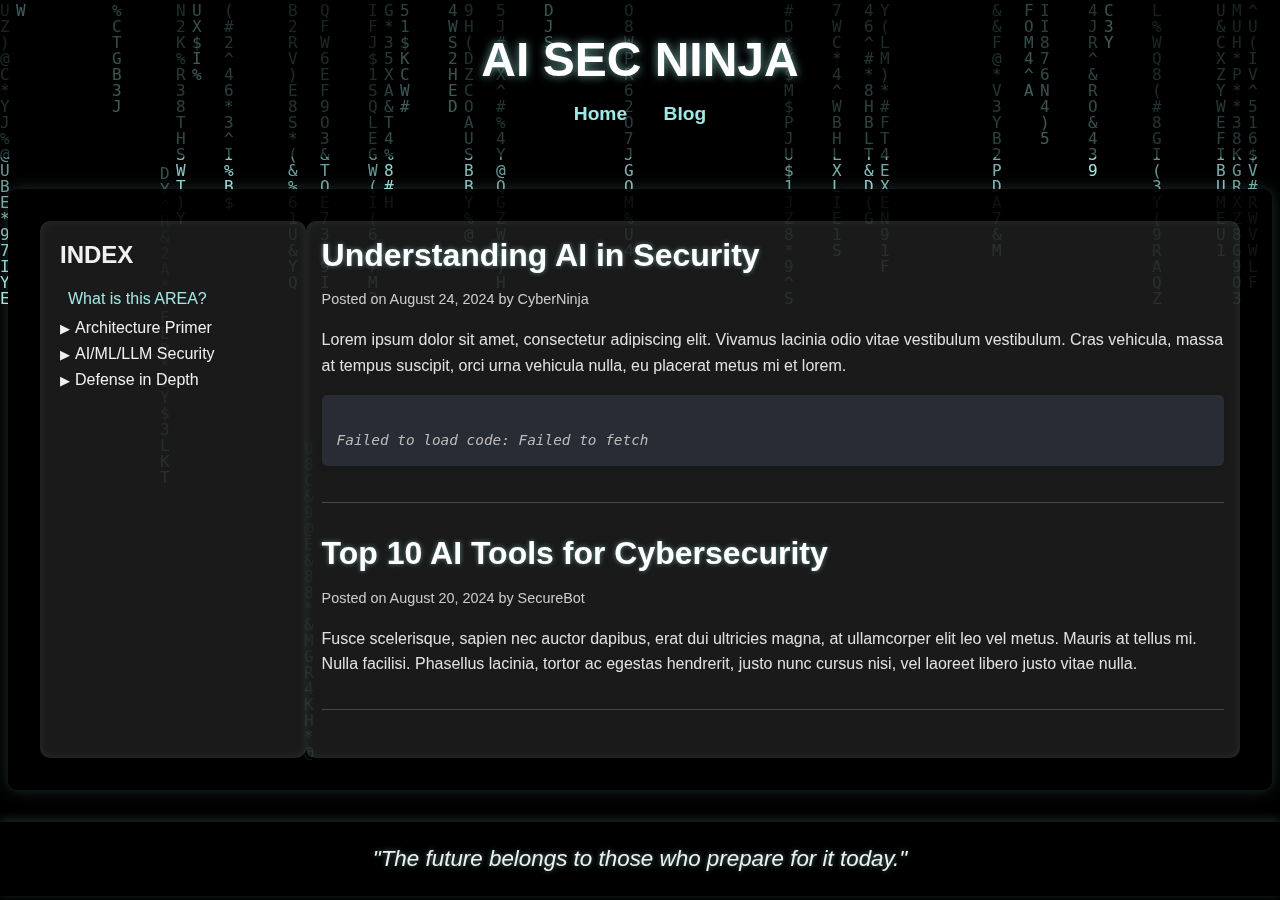
<file: index.html>
<!DOCTYPE html>
<html lang="en">

<head>
    <meta charset="UTF-8">
    <meta name="viewport" content="width=device-width, initial-scale=1.0">
    <link href="assets/prism.css" rel="stylesheet" />
    <link href="assets/main.css" rel="stylesheet" />
    <title>AI SEC NINJA</title>
    <script src="assets/prism.js"></script>
    <script src="assets/code.js"></script>
</head>

<body>
    <div class="matrix-rain">
        <canvas id="matrixCanvas"></canvas>
    </div>

    <header>
        <h1>AI SEC NINJA</h1>
        <nav>
            <a href="index.html">Home</a>
            <a href="blog.html">Blog</a>
        </nav>
    </header>

    <div class="container">

        <div class="left-column">
            <h2>INDEX</h2>
            <br>
            <div id="menu-placeholder">Loading menu...</div> <!-- Placeholder where the menu will be loaded -->
        </div>
        <script>
            // Function to load HTML content from an external file
            function loadLeftColumn() {
                const xhttp = new XMLHttpRequest();
                xhttp.onreadystatechange = function () {
                    if (this.readyState == 4 && this.status == 200) {
                        document.getElementById("menu-placeholder").innerHTML = this.responseText;
                        addDropdownFunctionality();
                    }
                };
                xhttp.open("GET", "left-column.html", true);
                xhttp.send();
            }
        
            // Function to add dropdown functionality
            function addDropdownFunctionality() {
                const expandables = document.querySelectorAll('.expandable');
        
                expandables.forEach(item => {
                    item.addEventListener('click', function () {
                        this.classList.toggle('expanded');
                        const nestedList = this.nextElementSibling;
                        if (nestedList && nestedList.classList.contains('nested')) {
                            nestedList.classList.toggle('expanded');
                        }
                    });
                });
            }
        
            // Load the menu when the page loads
            document.addEventListener("DOMContentLoaded", loadLeftColumn);

        </script>
        
        <div class="right-column">
            <div class="post">
                <h2>Understanding AI in Security</h2>
                <p class="meta">Posted on August 24, 2024 by CyberNinja</p>
                <p>Lorem ipsum dolor sit amet, consectetur adipiscing elit. Vivamus lacinia odio vitae vestibulum vestibulum. Cras vehicula, massa at tempus suscipit, orci urna vehicula nulla, eu placerat metus mi et lorem.</p>

                <div class="code-container" data-source="https://raw.githubusercontent.com/nuryslyrt/bedrock-access-gateway/main/scripts/push-to-ecr.sh" data-lang="bash">
                    <pre class="loading">Loading code...</pre>
                </div>
            </div>

            <div class="post">
                <h2>Top 10 AI Tools for Cybersecurity</h2>
                <p class="meta">Posted on August 20, 2024 by SecureBot</p>
                <p>Fusce scelerisque, sapien nec auctor dapibus, erat dui ultricies magna, at ullamcorper elit leo vel metus. Mauris at tellus mi. Nulla facilisi. Phasellus lacinia, tortor ac egestas hendrerit, justo nunc cursus nisi, vel laoreet libero justo vitae nulla.</p>
            </div>
        </div>
    </div>

    <footer>
        <p class="quote"></p>
    </footer>
    <script src="assets/effects.js"></script>
</body>

</html>
</file>
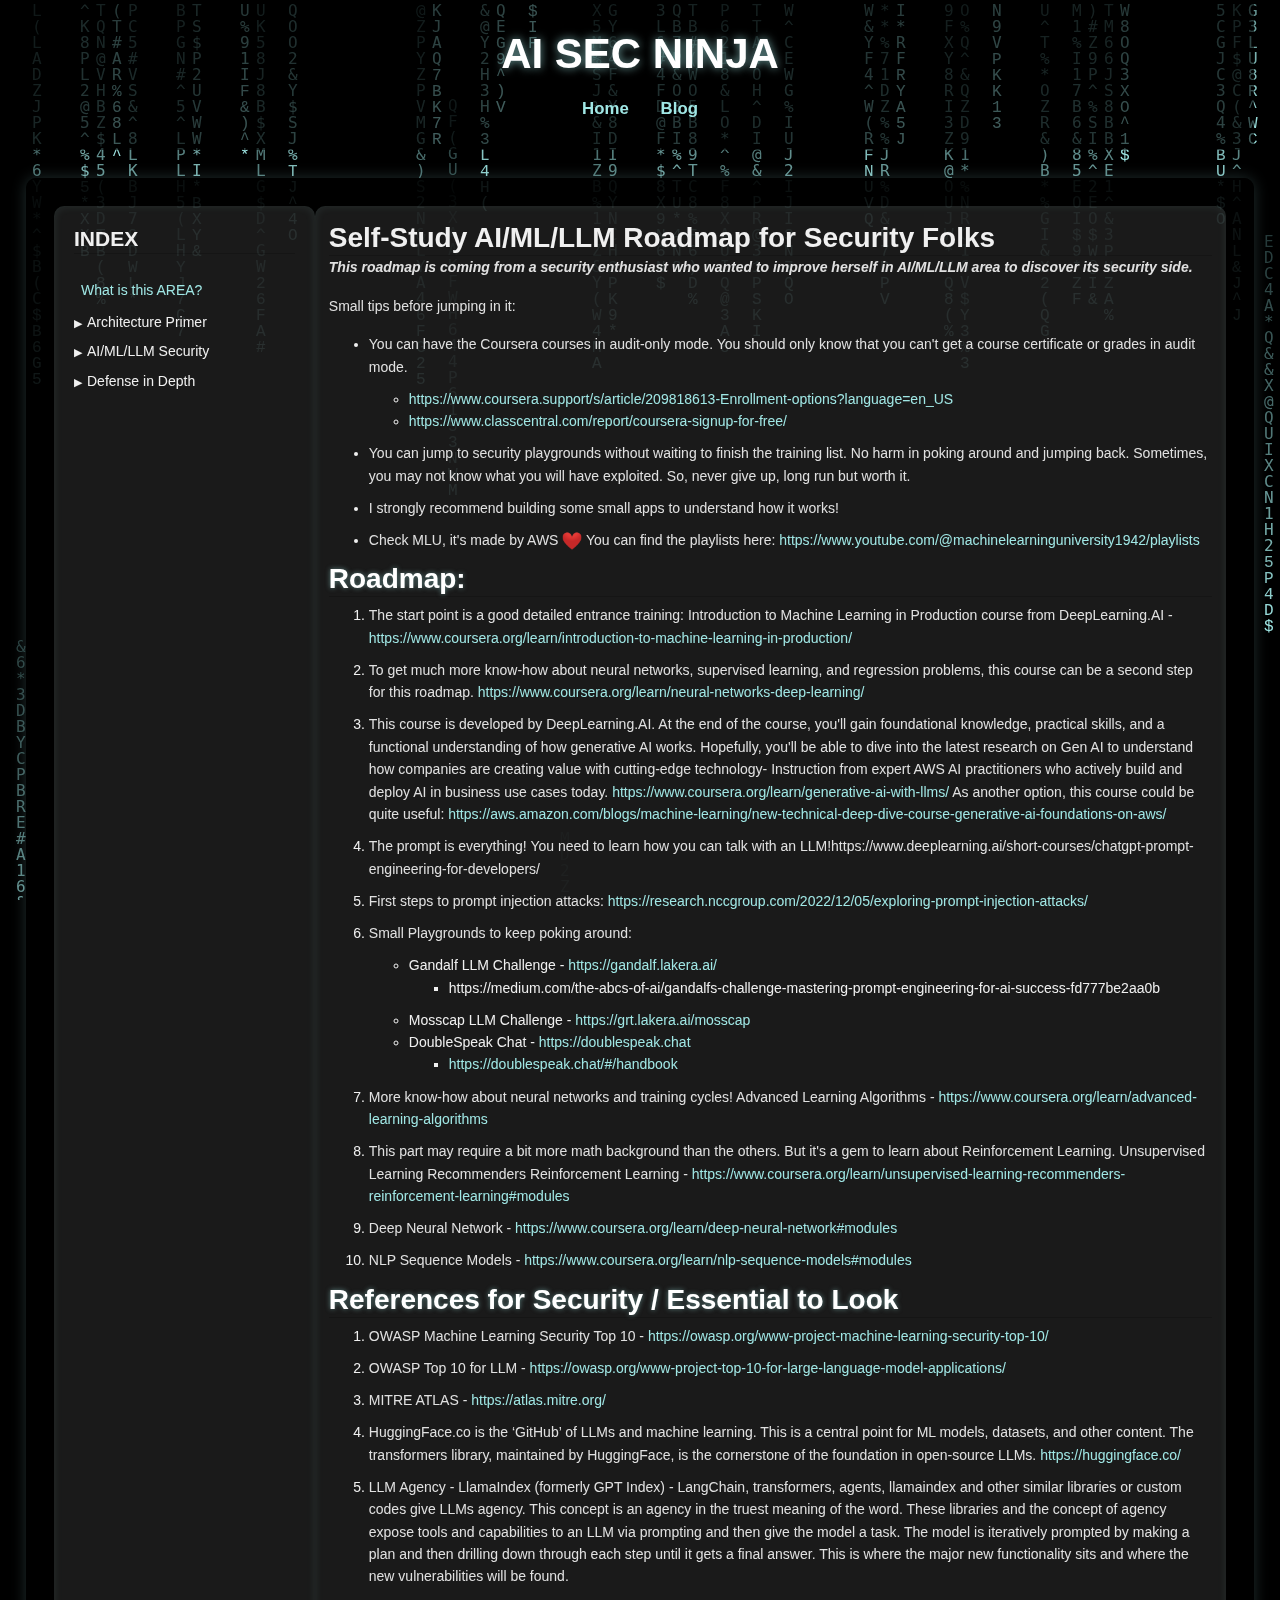
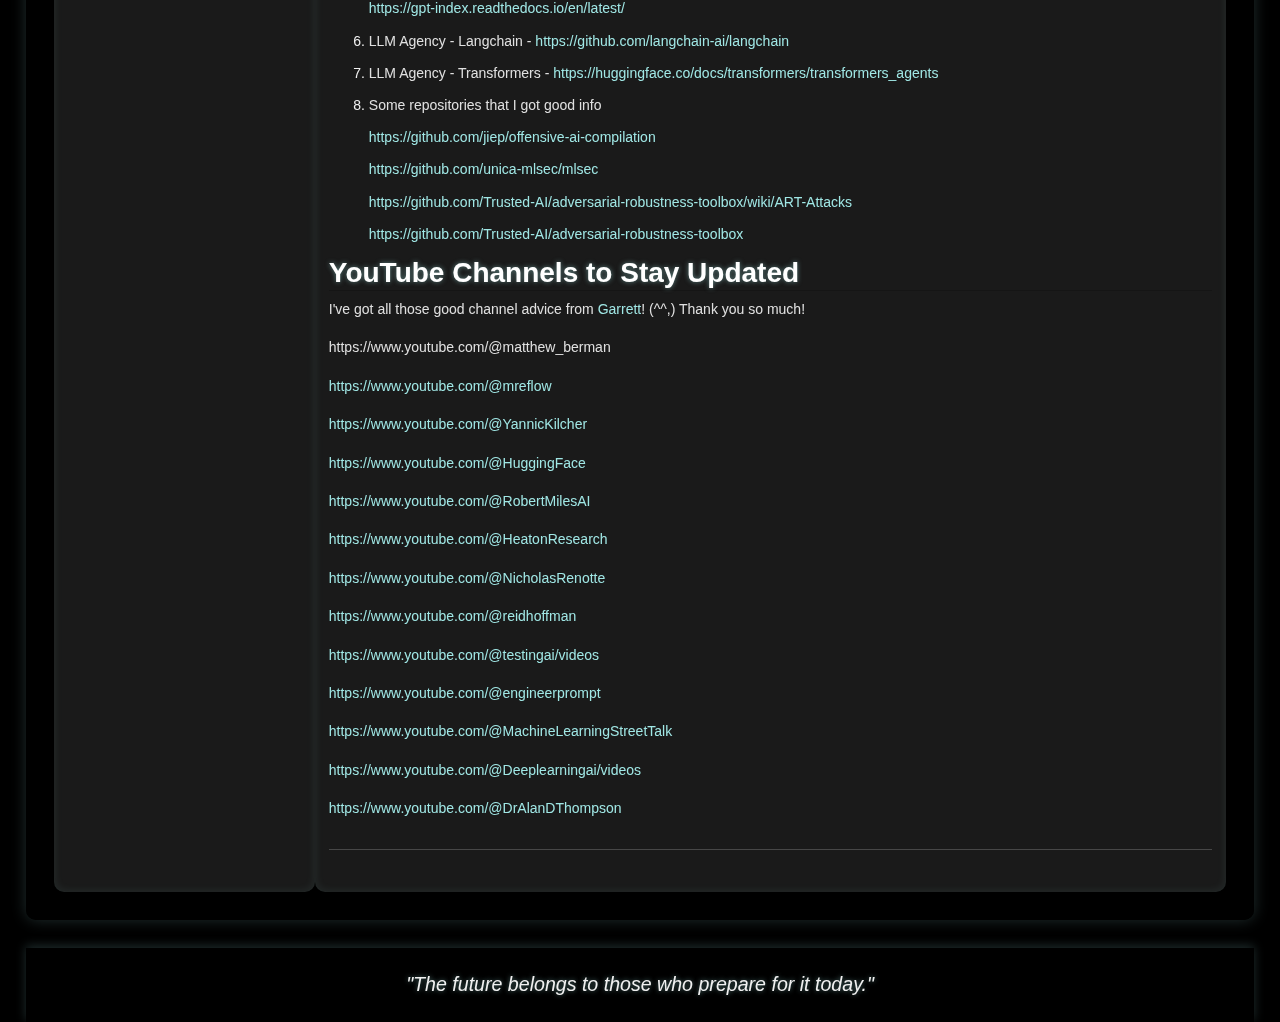
<file: 2024/selfstudyroadmap.html>
<!DOCTYPE html>
<html>
    <head>
        <meta http-equiv="Content-type" content="text/html;charset=UTF-8">
        <title>selfstudyroadmap</title>
        <style>:root
{
    --markdown-font-family: -apple-system, BlinkMacSystemFont, "Segoe WPC", "Segoe UI", system-ui, "Ubuntu", "Droid Sans", sans-serif;
    --markdown-font-size: 14px;
    --markdown-line-height: 1.6;
    --vscode-font-family:"Segoe WPC", "Segoe UI", sans-serif;
    --vscode-font-weight:normal;
    --vscode-font-size:13px;
    --vscode-editor-font-family:Consolas, "Courier New", monospace;
    --vscode-editor-font-weight:normal;
    --vscode-editor-font-size:14px;
    --vscode-foreground:#616161;
    --vscode-errorForeground:#a1260d;
    --vscode-descriptionForeground:#717171;
    --vscode-icon-foreground:#424242;
    --vscode-focusBorder:#0090f1;
    --vscode-textSeparator-foreground:rgba(0, 0, 0, 0.18);
    --vscode-textLink-foreground:#006ab1;
    --vscode-textLink-activeForeground:#006ab1;
    --vscode-textPreformat-foreground:#a31515;
    --vscode-textBlockQuote-background:rgba(127, 127, 127, 0.1);
    --vscode-textBlockQuote-border:rgba(0, 122, 204, 0.5);
    --vscode-textCodeBlock-background:rgba(220, 220, 220, 0.4);
    --vscode-widget-shadow:#a8a8a8;
    --vscode-input-background:#ffffff;
    --vscode-input-foreground:#616161;
    --vscode-inputOption-activeBorder:rgba(0, 122, 204, 0);
    --vscode-inputOption-activeBackground:rgba(0, 144, 241, 0.2);
    --vscode-inputOption-activeForeground:#000000;
    --vscode-input-placeholderForeground:#767676;
    --vscode-inputValidation-infoBackground:#d6ecf2;
    --vscode-inputValidation-infoBorder:#007acc;
    --vscode-inputValidation-warningBackground:#f6f5d2;
    --vscode-inputValidation-warningBorder:#b89500;
    --vscode-inputValidation-errorBackground:#f2dede;
    --vscode-inputValidation-errorBorder:#be1100;
    --vscode-dropdown-background:#ffffff;
    --vscode-dropdown-border:#cecece;
    --vscode-checkbox-background:#ffffff;
    --vscode-checkbox-border:#cecece;
    --vscode-button-foreground:#ffffff;
    --vscode-button-background:#007acc;
    --vscode-button-hoverBackground:#0062a3;
    --vscode-button-secondaryForeground:#ffffff;
    --vscode-button-secondaryBackground:#5f6a79;
    --vscode-button-secondaryHoverBackground:#4c5561;
    --vscode-badge-background:#c4c4c4;
    --vscode-badge-foreground:#333333;
    --vscode-scrollbar-shadow:#dddddd;
    --vscode-scrollbarSlider-background:rgba(100, 100, 100, 0.4);
    --vscode-scrollbarSlider-hoverBackground:rgba(100, 100, 100, 0.7);
    --vscode-scrollbarSlider-activeBackground:rgba(0, 0, 0, 0.6);
    --vscode-progressBar-background:#0e70c0;
    --vscode-editorError-foreground:#e51400;
    --vscode-editorWarning-foreground:#e9a700;
    --vscode-editorInfo-foreground:#75beff;
    --vscode-editorHint-foreground:#6c6c6c;
    --vscode-editor-background:#ffffff;
    --vscode-editor-foreground:#000000;
    --vscode-editorWidget-background:#f3f3f3;
    --vscode-editorWidget-foreground:#616161;
    --vscode-editorWidget-border:#c8c8c8;
    --vscode-quickInput-background:#f3f3f3;
    --vscode-quickInput-foreground:#616161;
    --vscode-quickInputTitle-background:rgba(0, 0, 0, 0.06);
    --vscode-pickerGroup-foreground:#0066bf;
    --vscode-pickerGroup-border:#cccedb;
    --vscode-editor-selectionBackground:#add6ff;
    --vscode-editor-inactiveSelectionBackground:#e5ebf1;
    --vscode-editor-selectionHighlightBackground:rgba(173, 214, 255, 0.5);
    --vscode-editor-findMatchBackground:#a8ac94;
    --vscode-editor-findMatchHighlightBackground:rgba(234, 92, 0, 0.33);
    --vscode-editor-findRangeHighlightBackground:rgba(180, 180, 180, 0.3);
    --vscode-searchEditor-findMatchBackground:rgba(234, 92, 0, 0.22);
    --vscode-editor-hoverHighlightBackground:rgba(173, 214, 255, 0.15);
    --vscode-editorHoverWidget-background:#f3f3f3;
    --vscode-editorHoverWidget-foreground:#616161;
    --vscode-editorHoverWidget-border:#c8c8c8;
    --vscode-editorHoverWidget-statusBarBackground:#e7e7e7;
    --vscode-editorLink-activeForeground:#0000ff;
    --vscode-editorLightBulb-foreground:#ddb100;
    --vscode-editorLightBulbAutoFix-foreground:#007acc;
    --vscode-diffEditor-insertedTextBackground:rgba(155, 185, 85, 0.2);
    --vscode-diffEditor-removedTextBackground:rgba(255, 0, 0, 0.2);
    --vscode-diffEditor-diagonalFill:rgba(34, 34, 34, 0.2);
    --vscode-list-focusBackground:#d6ebff;
    --vscode-list-activeSelectionBackground:#0074e8;
    --vscode-list-activeSelectionForeground:#ffffff;
    --vscode-list-inactiveSelectionBackground:#e4e6f1;
    --vscode-list-hoverBackground:#e8e8e8;
    --vscode-list-dropBackground:#d6ebff;
    --vscode-list-highlightForeground:#0066bf;
    --vscode-list-invalidItemForeground:#b89500;
    --vscode-list-errorForeground:#b01011;
    --vscode-list-warningForeground:#855f00;
    --vscode-listFilterWidget-background:#efc1ad;
    --vscode-listFilterWidget-outline:rgba(0, 0, 0, 0);
    --vscode-listFilterWidget-noMatchesOutline:#be1100;
    --vscode-list-filterMatchBackground:rgba(234, 92, 0, 0.33);
    --vscode-tree-indentGuidesStroke:#a9a9a9;
    --vscode-list-deemphasizedForeground:#8e8e90;
    --vscode-menu-foreground:#616161;
    --vscode-menu-background:#ffffff;
    --vscode-menu-selectionForeground:#ffffff;
    --vscode-menu-selectionBackground:#0074e8;
    --vscode-menu-separatorBackground:#888888;
    --vscode-editor-snippetTabstopHighlightBackground:rgba(10, 50, 100, 0.2);
    --vscode-editor-snippetFinalTabstopHighlightBorder:rgba(10, 50, 100, 0.5);
    --vscode-breadcrumb-foreground:rgba(97, 97, 97, 0.8);
    --vscode-breadcrumb-background:#ffffff;
    --vscode-breadcrumb-focusForeground:#4e4e4e;
    --vscode-breadcrumb-activeSelectionForeground:#4e4e4e;
    --vscode-breadcrumbPicker-background:#f3f3f3;
    --vscode-merge-currentHeaderBackground:rgba(64, 200, 174, 0.5);
    --vscode-merge-currentContentBackground:rgba(64, 200, 174, 0.2);
    --vscode-merge-incomingHeaderBackground:rgba(64, 166, 255, 0.5);
    --vscode-merge-incomingContentBackground:rgba(64, 166, 255, 0.2);
    --vscode-merge-commonHeaderBackground:rgba(96, 96, 96, 0.4);
    --vscode-merge-commonContentBackground:rgba(96, 96, 96, 0.16);
    --vscode-editorOverviewRuler-currentContentForeground:rgba(64, 200, 174, 0.5);
    --vscode-editorOverviewRuler-incomingContentForeground:rgba(64, 166, 255, 0.5);
    --vscode-editorOverviewRuler-commonContentForeground:rgba(96, 96, 96, 0.4);
    --vscode-editorOverviewRuler-findMatchForeground:rgba(209, 134, 22, 0.49);
    --vscode-editorOverviewRuler-selectionHighlightForeground:rgba(160, 160, 160, 0.8);
    --vscode-minimap-findMatchHighlight:#d18616;
    --vscode-minimap-selectionHighlight:#add6ff;
    --vscode-minimap-errorHighlight:rgba(255, 18, 18, 0.7);
    --vscode-minimap-warningHighlight:#e9a700;
    --vscode-minimapSlider-background:rgba(100, 100, 100, 0.2);
    --vscode-minimapSlider-hoverBackground:rgba(100, 100, 100, 0.35);
    --vscode-minimapSlider-activeBackground:rgba(0, 0, 0, 0.3);
    --vscode-problemsErrorIcon-foreground:#e51400;
    --vscode-problemsWarningIcon-foreground:#e9a700;
    --vscode-problemsInfoIcon-foreground:#75beff;
    --vscode-editor-lineHighlightBorder:#eeeeee;
    --vscode-editor-rangeHighlightBackground:rgba(253, 255, 0, 0.2);
    --vscode-editor-symbolHighlightBackground:rgba(234, 92, 0, 0.33);
    --vscode-editorCursor-foreground:#000000;
    --vscode-editorWhitespace-foreground:rgba(51, 51, 51, 0.2);
    --vscode-editorIndentGuide-background:#d3d3d3;
    --vscode-editorIndentGuide-activeBackground:#939393;
    --vscode-editorLineNumber-foreground:#237893;
    --vscode-editorActiveLineNumber-foreground:#0b216f;
    --vscode-editorLineNumber-activeForeground:#0b216f;
    --vscode-editorRuler-foreground:#d3d3d3;
    --vscode-editorCodeLens-foreground:#999999;
    --vscode-editorBracketMatch-background:rgba(0, 100, 0, 0.1);
    --vscode-editorBracketMatch-border:#b9b9b9;
    --vscode-editorOverviewRuler-border:rgba(127, 127, 127, 0.3);
    --vscode-editorGutter-background:#ffffff;
    --vscode-editorUnnecessaryCode-opacity:rgba(0, 0, 0, 0.47);
    --vscode-editorOverviewRuler-rangeHighlightForeground:rgba(0, 122, 204, 0.6);
    --vscode-editorOverviewRuler-errorForeground:rgba(255, 18, 18, 0.7);
    --vscode-editorOverviewRuler-warningForeground:#e9a700;
    --vscode-editorOverviewRuler-infoForeground:#75beff;
    --vscode-editorOverviewRuler-bracketMatchForeground:#a0a0a0;
    --vscode-symbolIcon-arrayForeground:#616161;
    --vscode-symbolIcon-booleanForeground:#616161;
    --vscode-symbolIcon-classForeground:#d67e00;
    --vscode-symbolIcon-colorForeground:#616161;
    --vscode-symbolIcon-constantForeground:#616161;
    --vscode-symbolIcon-constructorForeground:#652d90;
    --vscode-symbolIcon-enumeratorForeground:#d67e00;
    --vscode-symbolIcon-enumeratorMemberForeground:#007acc;
    --vscode-symbolIcon-eventForeground:#d67e00;
    --vscode-symbolIcon-fieldForeground:#007acc;
    --vscode-symbolIcon-fileForeground:#616161;
    --vscode-symbolIcon-folderForeground:#616161;
    --vscode-symbolIcon-functionForeground:#652d90;
    --vscode-symbolIcon-interfaceForeground:#007acc;
    --vscode-symbolIcon-keyForeground:#616161;
    --vscode-symbolIcon-keywordForeground:#616161;
    --vscode-symbolIcon-methodForeground:#652d90;
    --vscode-symbolIcon-moduleForeground:#616161;
    --vscode-symbolIcon-namespaceForeground:#616161;
    --vscode-symbolIcon-nullForeground:#616161;
    --vscode-symbolIcon-numberForeground:#616161;
    --vscode-symbolIcon-objectForeground:#616161;
    --vscode-symbolIcon-operatorForeground:#616161;
    --vscode-symbolIcon-packageForeground:#616161;
    --vscode-symbolIcon-propertyForeground:#616161;
    --vscode-symbolIcon-referenceForeground:#616161;
    --vscode-symbolIcon-snippetForeground:#616161;
    --vscode-symbolIcon-stringForeground:#616161;
    --vscode-symbolIcon-structForeground:#616161;
    --vscode-symbolIcon-textForeground:#616161;
    --vscode-symbolIcon-typeParameterForeground:#616161;
    --vscode-symbolIcon-unitForeground:#616161;
    --vscode-symbolIcon-variableForeground:#007acc;
    --vscode-editor-foldBackground:rgba(173, 214, 255, 0.3);
    --vscode-editorGutter-foldingControlForeground:#424242;
    --vscode-editor-onTypeRenameBackground:rgba(255, 0, 0, 0.3);
    --vscode-editorSuggestWidget-background:#f3f3f3;
    --vscode-editorSuggestWidget-border:#c8c8c8;
    --vscode-editorSuggestWidget-foreground:#000000;
    --vscode-editorSuggestWidget-selectedBackground:#d6ebff;
    --vscode-editorSuggestWidget-highlightForeground:#0066bf;
    --vscode-editor-wordHighlightBackground:rgba(87, 87, 87, 0.25);
    --vscode-editor-wordHighlightStrongBackground:rgba(14, 99, 156, 0.25);
    --vscode-editorOverviewRuler-wordHighlightForeground:rgba(160, 160, 160, 0.8);
    --vscode-editorOverviewRuler-wordHighlightStrongForeground:rgba(192, 160, 192, 0.8);
    --vscode-peekViewTitle-background:#ffffff;
    --vscode-peekViewTitleLabel-foreground:#333333;
    --vscode-peekViewTitleDescription-foreground:rgba(97, 97, 97, 0.9);
    --vscode-peekView-border:#007acc;
    --vscode-peekViewResult-background:#f3f3f3;
    --vscode-peekViewResult-lineForeground:#646465;
    --vscode-peekViewResult-fileForeground:#1e1e1e;
    --vscode-peekViewResult-selectionBackground:rgba(51, 153, 255, 0.2);
    --vscode-peekViewResult-selectionForeground:#6c6c6c;
    --vscode-peekViewEditor-background:#f2f8fc;
    --vscode-peekViewEditorGutter-background:#f2f8fc;
    --vscode-peekViewResult-matchHighlightBackground:rgba(234, 92, 0, 0.3);
    --vscode-peekViewEditor-matchHighlightBackground:rgba(245, 216, 2, 0.87);
    --vscode-editorMarkerNavigationError-background:#e51400;
    --vscode-editorMarkerNavigationWarning-background:#e9a700;
    --vscode-editorMarkerNavigationInfo-background:#75beff;
    --vscode-editorMarkerNavigation-background:#ffffff;
    --vscode-tab-activeBackground:#ffffff;
    --vscode-tab-unfocusedActiveBackground:#ffffff;
    --vscode-tab-inactiveBackground:#ececec;
    --vscode-tab-unfocusedInactiveBackground:#ececec;
    --vscode-tab-activeForeground:#333333;
    --vscode-tab-inactiveForeground:rgba(51, 51, 51, 0.7);
    --vscode-tab-unfocusedActiveForeground:rgba(51, 51, 51, 0.7);
    --vscode-tab-unfocusedInactiveForeground:rgba(51, 51, 51, 0.35);
    --vscode-tab-activeModifiedBorder:#33aaee;
    --vscode-tab-inactiveModifiedBorder:rgba(51, 170, 238, 0.5);
    --vscode-tab-unfocusedActiveModifiedBorder:rgba(51, 170, 238, 0.7);
    --vscode-tab-unfocusedInactiveModifiedBorder:rgba(51, 170, 238, 0.25);
    --vscode-tab-border:#f3f3f3;
    --vscode-editorPane-background:#ffffff;
    --vscode-editorGroupHeader-tabsBackground:#f3f3f3;
    --vscode-editorGroupHeader-noTabsBackground:#ffffff;
    --vscode-editorGroup-border:#e7e7e7;
    --vscode-editorGroup-dropBackground:rgba(38, 119, 203, 0.18);
    --vscode-imagePreview-border:rgba(128, 128, 128, 0.35);
    --vscode-panel-background:#ffffff;
    --vscode-panel-border:rgba(128, 128, 128, 0.35);
    --vscode-panelTitle-activeForeground:#424242;
    --vscode-panelTitle-inactiveForeground:rgba(66, 66, 66, 0.75);
    --vscode-panelTitle-activeBorder:#424242;
    --vscode-panelInput-border:#dddddd;
    --vscode-panel-dropBorder:#424242;
    --vscode-panelSection-dropBackground:rgba(38, 119, 203, 0.18);
    --vscode-panelSectionHeader-background:rgba(128, 128, 128, 0.2);
    --vscode-panelSection-border:rgba(128, 128, 128, 0.35);
    --vscode-statusBar-foreground:#ffffff;
    --vscode-statusBar-noFolderForeground:#ffffff;
    --vscode-statusBar-background:#007acc;
    --vscode-statusBar-noFolderBackground:#68217a;
    --vscode-statusBarItem-activeBackground:rgba(255, 255, 255, 0.18);
    --vscode-statusBarItem-hoverBackground:rgba(255, 255, 255, 0.12);
    --vscode-statusBarItem-prominentForeground:#ffffff;
    --vscode-statusBarItem-prominentBackground:rgba(0, 0, 0, 0.5);
    --vscode-statusBarItem-prominentHoverBackground:rgba(0, 0, 0, 0.3);
    --vscode-activityBar-background:#2c2c2c;
    --vscode-activityBar-foreground:#ffffff;
    --vscode-activityBar-inactiveForeground:rgba(255, 255, 255, 0.4);
    --vscode-activityBar-activeBorder:#ffffff;
    --vscode-activityBar-dropBorder:#ffffff;
    --vscode-activityBarBadge-background:#007acc;
    --vscode-activityBarBadge-foreground:#ffffff;
    --vscode-statusBarItem-remoteBackground:#16825d;
    --vscode-statusBarItem-remoteForeground:#ffffff;
    --vscode-extensionBadge-remoteBackground:#007acc;
    --vscode-extensionBadge-remoteForeground:#ffffff;
    --vscode-sideBar-background:#f3f3f3;
    --vscode-sideBarTitle-foreground:#6f6f6f;
    --vscode-sideBar-dropBackground:rgba(38, 119, 203, 0.18);
    --vscode-sideBarSectionHeader-background:rgba(0, 0, 0, 0);
    --vscode-sideBarSectionHeader-border:rgba(97, 97, 97, 0.19);
    --vscode-titleBar-activeForeground:#333333;
    --vscode-titleBar-inactiveForeground:rgba(51, 51, 51, 0.6);
    --vscode-titleBar-activeBackground:#dddddd;
    --vscode-titleBar-inactiveBackground:rgba(221, 221, 221, 0.6);
    --vscode-menubar-selectionForeground:#333333;
    --vscode-menubar-selectionBackground:rgba(0, 0, 0, 0.1);
    --vscode-notifications-foreground:#616161;
    --vscode-notifications-background:#f3f3f3;
    --vscode-notificationLink-foreground:#006ab1;
    --vscode-notificationCenterHeader-background:#e7e7e7;
    --vscode-notifications-border:#e7e7e7;
    --vscode-notificationsErrorIcon-foreground:#e51400;
    --vscode-notificationsWarningIcon-foreground:#e9a700;
    --vscode-notificationsInfoIcon-foreground:#75beff;
    --vscode-editorGutter-commentRangeForeground:#c5c5c5;
    --vscode-editor-stackFrameHighlightBackground:rgba(255, 255, 102, 0.45);
    --vscode-editor-focusedStackFrameHighlightBackground:rgba(206, 231, 206, 0.45);
    --vscode-terminal-foreground:#333333;
    --vscode-terminal-selectionBackground:rgba(0, 0, 0, 0.25);
    --vscode-terminal-border:rgba(128, 128, 128, 0.35);
    --vscode-statusBar-debuggingBackground:#cc6633;
    --vscode-statusBar-debuggingForeground:#ffffff;
    --vscode-settings-headerForeground:#444444;
    --vscode-settings-modifiedItemIndicator:#66afe0;
    --vscode-settings-dropdownBackground:#ffffff;
    --vscode-settings-dropdownBorder:#cecece;
    --vscode-settings-dropdownListBorder:#c8c8c8;
    --vscode-settings-checkboxBackground:#ffffff;
    --vscode-settings-checkboxBorder:#cecece;
    --vscode-settings-textInputBackground:#ffffff;
    --vscode-settings-textInputForeground:#616161;
    --vscode-settings-textInputBorder:#cecece;
    --vscode-settings-numberInputBackground:#ffffff;
    --vscode-settings-numberInputForeground:#616161;
    --vscode-settings-numberInputBorder:#cecece;
    --vscode-debugExceptionWidget-border:#a31515;
    --vscode-debugExceptionWidget-background:#f1dfde;
    --vscode-editorGutter-modifiedBackground:#66afe0;
    --vscode-editorGutter-addedBackground:#81b88b;
    --vscode-editorGutter-deletedBackground:#ca4b51;
    --vscode-minimapGutter-modifiedBackground:#66afe0;
    --vscode-minimapGutter-addedBackground:#81b88b;
    --vscode-minimapGutter-deletedBackground:#ca4b51;
    --vscode-editorOverviewRuler-modifiedForeground:rgba(102, 175, 224, 0.6);
    --vscode-editorOverviewRuler-addedForeground:rgba(129, 184, 139, 0.6);
    --vscode-editorOverviewRuler-deletedForeground:rgba(202, 75, 81, 0.6);
    --vscode-searchEditor-textInputBorder:#cecece;
    --vscode-debugIcon-breakpointForeground:#e51400;
    --vscode-debugIcon-breakpointDisabledForeground:#848484;
    --vscode-debugIcon-breakpointUnverifiedForeground:#848484;
    --vscode-debugIcon-breakpointCurrentStackframeForeground:#ffcc00;
    --vscode-debugIcon-breakpointStackframeForeground:#89d185;
    --vscode-debugToolBar-background:#f3f3f3;
    --vscode-debugIcon-startForeground:#388a34;
    --vscode-debugIcon-pauseForeground:#007acc;
    --vscode-debugIcon-stopForeground:#a1260d;
    --vscode-debugIcon-disconnectForeground:#a1260d;
    --vscode-debugIcon-restartForeground:#388a34;
    --vscode-debugIcon-stepOverForeground:#007acc;
    --vscode-debugIcon-stepIntoForeground:#007acc;
    --vscode-debugIcon-stepOutForeground:#007acc;
    --vscode-debugIcon-continueForeground:#007acc;
    --vscode-debugIcon-stepBackForeground:#007acc;
    --vscode-debugTokenExpression-name:#9b46b0;
    --vscode-debugTokenExpression-value:rgba(108, 108, 108, 0.8);
    --vscode-debugTokenExpression-string:#a31515;
    --vscode-debugTokenExpression-boolean:#0000ff;
    --vscode-debugTokenExpression-number:#098658;
    --vscode-debugTokenExpression-error:#e51400;
    --vscode-debugView-exceptionLabelForeground:#ffffff;
    --vscode-debugView-exceptionLabelBackground:#a31515;
    --vscode-debugView-stateLabelForeground:#616161;
    --vscode-debugView-stateLabelBackground:rgba(136, 136, 136, 0.27);
    --vscode-debugView-valueChangedHighlight:#569cd6;
    --vscode-debugConsole-infoForeground:#75beff;
    --vscode-debugConsole-warningForeground:#e9a700;
    --vscode-debugConsole-errorForeground:#a1260d;
    --vscode-debugConsole-sourceForeground:#616161;
    --vscode-debugConsoleInputIcon-foreground:#616161;
    --vscode-extensionButton-prominentBackground:#327e36;
    --vscode-extensionButton-prominentForeground:#ffffff;
    --vscode-extensionButton-prominentHoverBackground:#28632b;
    --vscode-notebook-cellBorderColor:#dae3e9;
    --vscode-notebook-focusedEditorBorder:#0090f1;
    --vscode-notebookStatusSuccessIcon-foreground:#388a34;
    --vscode-notebookStatusErrorIcon-foreground:#a1260d;
    --vscode-notebookStatusRunningIcon-foreground:#616161;
    --vscode-notebook-outputContainerBackgroundColor:rgba(200, 221, 241, 0.31);
    --vscode-notebook-cellToolbarSeparator:rgba(128, 128, 128, 0.35);
    --vscode-notebook-focusedCellBackground:rgba(200, 221, 241, 0.31);
    --vscode-notebook-cellHoverBackground:rgba(200, 221, 241, 0.22);
    --vscode-notebook-focusedCellBorder:rgba(0, 0, 0, 0.12);
    --vscode-notebook-cellStatusBarItemHoverBackground:rgba(0, 0, 0, 0.08);
    --vscode-notebook-cellInsertionIndicator:#0090f1;
    --vscode-notebookScrollbarSlider-background:rgba(100, 100, 100, 0.4);
    --vscode-notebookScrollbarSlider-hoverBackground:rgba(100, 100, 100, 0.7);
    --vscode-notebookScrollbarSlider-activeBackground:rgba(0, 0, 0, 0.6);
    --vscode-notebook-symbolHighlightBackground:rgba(253, 255, 0, 0.2);
    --vscode-scm-providerBorder:#c8c8c8;
    --vscode-terminal-ansiBlack:#000000;
    --vscode-terminal-ansiRed:#cd3131;
    --vscode-terminal-ansiGreen:#00bc00;
    --vscode-terminal-ansiYellow:#949800;
    --vscode-terminal-ansiBlue:#0451a5;
    --vscode-terminal-ansiMagenta:#bc05bc;
    --vscode-terminal-ansiCyan:#0598bc;
    --vscode-terminal-ansiWhite:#555555;
    --vscode-terminal-ansiBrightBlack:#666666;
    --vscode-terminal-ansiBrightRed:#cd3131;
    --vscode-terminal-ansiBrightGreen:#14ce14;
    --vscode-terminal-ansiBrightYellow:#b5ba00;
    --vscode-terminal-ansiBrightBlue:#0451a5;
    --vscode-terminal-ansiBrightMagenta:#bc05bc;
    --vscode-terminal-ansiBrightCyan:#0598bc;
    --vscode-terminal-ansiBrightWhite:#a5a5a5;
    --vscode-gitDecoration-addedResourceForeground:#587c0c;
    --vscode-gitDecoration-modifiedResourceForeground:#895503;
    --vscode-gitDecoration-deletedResourceForeground:#ad0707;
    --vscode-gitDecoration-untrackedResourceForeground:#007100;
    --vscode-gitDecoration-ignoredResourceForeground:#8e8e90;
    --vscode-gitDecoration-conflictingResourceForeground:#6c6cc4;
    --vscode-gitDecoration-submoduleResourceForeground:#1258a7;
    --vscode-gitlens-gutterBackgroundColor:rgba(0, 0, 0, 0.05);
    --vscode-gitlens-gutterForegroundColor:#747474;
    --vscode-gitlens-gutterUncommittedForegroundColor:rgba(0, 188, 242, 0.6);
    --vscode-gitlens-trailingLineBackgroundColor:rgba(0, 0, 0, 0);
    --vscode-gitlens-trailingLineForegroundColor:rgba(153, 153, 153, 0.35);
    --vscode-gitlens-lineHighlightBackgroundColor:rgba(0, 188, 242, 0.2);
    --vscode-gitlens-lineHighlightOverviewRulerColor:rgba(0, 188, 242, 0.6);
    --vscode-issues-newIssueDecoration:rgba(0, 0, 0, 0.28);
}

body
{
    background-color: var(--vscode-editor-background);
    color: var(--vscode-editor-foreground);
    font-family: var(--vscode-font-family);
    font-weight: var(--vscode-font-weight);
    font-size: var(--vscode-font-size);
    margin: 0;
    padding: 0 20px;
}

img
{
    max-width: 100%;
    max-height: 100%;
}

a
{
    color: var(--vscode-textLink-foreground);
}

a:hover
{
    color: var(--vscode-textLink-activeForeground);
}

a:focus,
input:focus,
select:focus,
textarea:focus
{
    outline: 1px solid -webkit-focus-ring-color;
    outline-offset: -1px;
}

code
{
    color: var(--vscode-textPreformat-foreground);
}

blockquote
{
    background: var(--vscode-textBlockQuote-background);
    border-color: var(--vscode-textBlockQuote-border);
}

kbd
{
    color: var(--vscode-editor-foreground);
    border-radius: 3px;
    vertical-align: middle;
    padding: 1px 3px;

    background-color: hsla(0,0%,50%,.17);
    border: 1px solid rgba(71,71,71,.4);
    border-bottom-color: rgba(88,88,88,.4);
    box-shadow: inset 0 -1px 0 rgba(88,88,88,.4);
}

.vscode-light kbd
{
    background-color: hsla(0,0%,87%,.5);
    border: 1px solid hsla(0,0%,80%,.7);
    border-bottom-color: hsla(0,0%,73%,.7);
    box-shadow: inset 0 -1px 0 hsla(0,0%,73%,.7);
}

::-webkit-scrollbar
{
    width: 10px;
    height: 10px;
}

::-webkit-scrollbar-corner
{
    background-color: var(--vscode-editor-background);
}

::-webkit-scrollbar-thumb
{
    background-color: var(--vscode-scrollbarSlider-background);
}
::-webkit-scrollbar-thumb:hover
{
    background-color: var(--vscode-scrollbarSlider-hoverBackground);
}
::-webkit-scrollbar-thumb:active
{
    background-color: var(--vscode-scrollbarSlider-activeBackground);
}

.emoji
{
    height: 20px;
}

pre
{
    white-space: pre-wrap;
}

.page-break
{
    display: block;
    page-break-after: always;
}

.no-page-break
{
    page-break-inside: avoid;
}
</style>
<style>/*---------------------------------------------------------------------------------------------
 *  Copyright (c) Microsoft Corporation. All rights reserved.
 *  Licensed under the MIT License. See License.txt in the project root for license information.
 *--------------------------------------------------------------------------------------------*/

.vscode-dark img[src$=\#gh-light-mode-only],
.vscode-light img[src$=\#gh-dark-mode-only] {
	display: none;
}
</style>
<style>/*---------------------------------------------------------------------------------------------
 *  Copyright (c) Microsoft Corporation. All rights reserved.
 *  Licensed under the MIT License. See License.txt in the project root for license information.
 *--------------------------------------------------------------------------------------------*/

html, body {
	font-family: var(--markdown-font-family, -apple-system, BlinkMacSystemFont, "Segoe WPC", "Segoe UI", system-ui, "Ubuntu", "Droid Sans", sans-serif);
	font-size: var(--markdown-font-size, 14px);
	padding: 0 26px;
	line-height: var(--markdown-line-height, 22px);
	word-wrap: break-word;
}

body {
	padding-top: 1em;
}

/* Reset margin top for elements */
h1, h2, h3, h4, h5, h6,
p, ol, ul, pre {
	margin-top: 0;
}

h1, h2, h3, h4, h5, h6 {
	font-weight: 600;
	margin-top: 24px;
	margin-bottom: 16px;
	line-height: 1.25;
}

#code-csp-warning {
	position: fixed;
	top: 0;
	right: 0;
	color: white;
	margin: 16px;
	text-align: center;
	font-size: 12px;
	font-family: sans-serif;
	background-color:#444444;
	cursor: pointer;
	padding: 6px;
	box-shadow: 1px 1px 1px rgba(0,0,0,.25);
}

#code-csp-warning:hover {
	text-decoration: none;
	background-color:#007acc;
	box-shadow: 2px 2px 2px rgba(0,0,0,.25);
}

body.scrollBeyondLastLine {
	margin-bottom: calc(100vh - 22px);
}

body.showEditorSelection .code-line {
	position: relative;
}

body.showEditorSelection :not(tr,ul,ol).code-active-line:before,
body.showEditorSelection :not(tr,ul,ol).code-line:hover:before {
	content: "";
	display: block;
	position: absolute;
	top: 0;
	left: -12px;
	height: 100%;
}

.vscode-high-contrast.showEditorSelection  :not(tr,ul,ol).code-line .code-line:hover:before {
	border-left: none;
}

body.showEditorSelection li.code-active-line:before,
body.showEditorSelection li.code-line:hover:before {
	left: -30px;
}

.vscode-light.showEditorSelection .code-active-line:before {
	border-left: 3px solid rgba(0, 0, 0, 0.15);
}

.vscode-light.showEditorSelection .code-line:hover:before {
	border-left: 3px solid rgba(0, 0, 0, 0.40);
}

.vscode-dark.showEditorSelection .code-active-line:before {
	border-left: 3px solid rgba(255, 255, 255, 0.4);
}

.vscode-dark.showEditorSelection .code-line:hover:before {
	border-left: 3px solid rgba(255, 255, 255, 0.60);
}

.vscode-high-contrast.showEditorSelection .code-active-line:before {
	border-left: 3px solid rgba(255, 160, 0, 0.7);
}

.vscode-high-contrast.showEditorSelection .code-line:hover:before {
	border-left: 3px solid rgba(255, 160, 0, 1);
}

/* Prevent `sub` and `sup` elements from affecting line height */
sub,
sup {
	line-height: 0;
}

ul ul:first-child,
ul ol:first-child,
ol ul:first-child,
ol ol:first-child {
	margin-bottom: 0;
}

img, video {
	max-width: 100%;
	max-height: 100%;
}

a {
	text-decoration: none;
}

a:hover {
	text-decoration: underline;
}

a:focus,
input:focus,
select:focus,
textarea:focus {
	outline: 1px solid -webkit-focus-ring-color;
	outline-offset: -1px;
}

p {
	margin-bottom: 16px;
}

li p {
	margin-bottom: 0.7em;
}

ul,
ol {
	margin-bottom: 0.7em;
}

hr {
	border: 0;
	height: 1px;
	border-bottom: 1px solid;
}

h1 {
	font-size: 2em;
	margin-top: 0;
	padding-bottom: 0.3em;
	border-bottom-width: 1px;
	border-bottom-style: solid;
}

h2 {
	font-size: 1.5em;
	padding-bottom: 0.3em;
	border-bottom-width: 1px;
	border-bottom-style: solid;
}

h3 {
	font-size: 1.25em;
}

h4 {
	font-size: 1em;
}

h5 {
	font-size: 0.875em;
}

h6 {
	font-size: 0.85em;
}

table {
	border-collapse: collapse;
	margin-bottom: 0.7em;
}

th {
	text-align: left;
	border-bottom: 1px solid;
}

th,
td {
	padding: 5px 10px;
}

table > tbody > tr + tr > td {
	border-top: 1px solid;
}

blockquote {
	margin: 0;
	padding: 2px 16px 0 10px;
	border-left-width: 5px;
	border-left-style: solid;
	border-radius: 2px;
}

code {
	font-family: var(--vscode-editor-font-family, "SF Mono", Monaco, Menlo, Consolas, "Ubuntu Mono", "Liberation Mono", "DejaVu Sans Mono", "Courier New", monospace);
	font-size: 1em;
	line-height: 1.357em;
}

body.wordWrap pre {
	white-space: pre-wrap;
}

pre:not(.hljs),
pre.hljs code > div {
	padding: 16px;
	border-radius: 3px;
	overflow: auto;
}

pre code {
	display: inline-block;
	color: var(--vscode-editor-foreground);
	tab-size: 4;
	background: none;
}

/** Theming */

pre {
	background-color: var(--vscode-textCodeBlock-background);
	border: 1px solid var(--vscode-widget-border);
}

.vscode-high-contrast h1 {
	border-color: rgb(0, 0, 0);
}

.vscode-light th {
	border-color: rgba(0, 0, 0, 0.69);
}

.vscode-dark th {
	border-color: rgba(255, 255, 255, 0.69);
}

.vscode-light h1,
.vscode-light h2,
.vscode-light hr,
.vscode-light td {
	border-color: rgba(0, 0, 0, 0.18);
}

.vscode-dark h1,
.vscode-dark h2,
.vscode-dark hr,
.vscode-dark td {
	border-color: rgba(255, 255, 255, 0.18);
}
</style>
<style>/*
https://raw.githubusercontent.com/isagalaev/highlight.js/master/src/styles/vs2015.css
*/
/*
 * Visual Studio 2015 dark style
 * Author: Nicolas LLOBERA <nllobera@gmail.com>
 */


.hljs-keyword,
.hljs-literal,
.hljs-symbol,
.hljs-name {
	color: #569CD6;
}
.hljs-link {
	color: #569CD6;
	text-decoration: underline;
}

.hljs-built_in,
.hljs-type {
	color: #4EC9B0;
}

.hljs-number,
.hljs-class {
	color: #B8D7A3;
}

.hljs-string,
.hljs-meta-string {
	color: #D69D85;
}

.hljs-regexp,
.hljs-template-tag {
	color: #9A5334;
}

.hljs-subst,
.hljs-function,
.hljs-title,
.hljs-params,
.hljs-formula {
	color: #DCDCDC;
}

.hljs-comment,
.hljs-quote {
	color: #57A64A;
	font-style: italic;
}

.hljs-doctag {
	color: #608B4E;
}

.hljs-meta,
.hljs-meta-keyword,
.hljs-tag {
	color: #9B9B9B;
}

.hljs-variable,
.hljs-template-variable {
	color: #BD63C5;
}

.hljs-attr,
.hljs-attribute,
.hljs-builtin-name {
	color: #9CDCFE;
}

.hljs-section {
	color: gold;
}

.hljs-emphasis {
	font-style: italic;
}

.hljs-strong {
	font-weight: bold;
}

/*.hljs-code {
	font-family:'Monospace';
}*/

.hljs-bullet,
.hljs-selector-tag,
.hljs-selector-id,
.hljs-selector-class,
.hljs-selector-attr,
.hljs-selector-pseudo {
	color: #D7BA7D;
}

.hljs-addition {
	background-color: var(--vscode-diffEditor-insertedTextBackground, rgba(155, 185, 85, 0.2));
	color: rgb(155, 185, 85);
	display: inline-block;
	width: 100%;
}

.hljs-deletion {
	background: var(--vscode-diffEditor-removedTextBackground, rgba(255, 0, 0, 0.2));
	color: rgb(255, 0, 0);
	display: inline-block;
	width: 100%;
}


/*
From https://raw.githubusercontent.com/isagalaev/highlight.js/master/src/styles/vs.css
*/
/*

Visual Studio-like style based on original C# coloring by Jason Diamond <jason@diamond.name>

*/

.vscode-light .hljs-function,
.vscode-light .hljs-params,
.vscode-light .hljs-number,
.vscode-light .hljs-class  {
	color: inherit;
}

.vscode-light .hljs-comment,
.vscode-light .hljs-quote,
.vscode-light .hljs-number,
.vscode-light .hljs-class,
.vscode-light .hljs-variable {
	color: #008000;
}

.vscode-light .hljs-keyword,
.vscode-light .hljs-selector-tag,
.vscode-light .hljs-name,
.vscode-light .hljs-tag {
	color: #00f;
}

.vscode-light .hljs-built_in,
.vscode-light .hljs-builtin-name {
	color: #007acc;
}

.vscode-light .hljs-string,
.vscode-light .hljs-section,
.vscode-light .hljs-attribute,
.vscode-light .hljs-literal,
.vscode-light .hljs-template-tag,
.vscode-light .hljs-template-variable,
.vscode-light .hljs-type {
	color: #a31515;
}

.vscode-light .hljs-selector-attr,
.vscode-light .hljs-selector-pseudo,
.vscode-light .hljs-meta,
.vscode-light .hljs-meta-keyword {
	color: #2b91af;
}

.vscode-light .hljs-title,
.vscode-light .hljs-doctag {
	color: #808080;
}

.vscode-light .hljs-attr {
	color: #f00;
}

.vscode-light .hljs-symbol,
.vscode-light .hljs-bullet,
.vscode-light .hljs-link {
	color: #00b0e8;
}


.vscode-light .hljs-emphasis {
	font-style: italic;
}

.vscode-light .hljs-strong {
	font-weight: bold;
}
</style>
<style>@font-face{font-family:KaTeX_AMS;font-style:normal;font-weight:400;src:url(selfstudyroadmap/fonts/KaTeX_AMS-Regular.woff2) format("woff2"),url(selfstudyroadmap/fonts/KaTeX_AMS-Regular.woff) format("woff"),url(selfstudyroadmap/fonts/KaTeX_AMS-Regular.ttf) format("truetype")}@font-face{font-family:KaTeX_Caligraphic;font-style:normal;font-weight:700;src:url(selfstudyroadmap/fonts/KaTeX_Caligraphic-Bold.woff2) format("woff2"),url(selfstudyroadmap/fonts/KaTeX_Caligraphic-Bold.woff) format("woff"),url(selfstudyroadmap/fonts/KaTeX_Caligraphic-Bold.ttf) format("truetype")}@font-face{font-family:KaTeX_Caligraphic;font-style:normal;font-weight:400;src:url(selfstudyroadmap/fonts/KaTeX_Caligraphic-Regular.woff2) format("woff2"),url(selfstudyroadmap/fonts/KaTeX_Caligraphic-Regular.woff) format("woff"),url(selfstudyroadmap/fonts/KaTeX_Caligraphic-Regular.ttf) format("truetype")}@font-face{font-family:KaTeX_Fraktur;font-style:normal;font-weight:700;src:url(selfstudyroadmap/fonts/KaTeX_Fraktur-Bold.woff2) format("woff2"),url(selfstudyroadmap/fonts/KaTeX_Fraktur-Bold.woff) format("woff"),url(selfstudyroadmap/fonts/KaTeX_Fraktur-Bold.ttf) format("truetype")}@font-face{font-family:KaTeX_Fraktur;font-style:normal;font-weight:400;src:url(selfstudyroadmap/fonts/KaTeX_Fraktur-Regular.woff2) format("woff2"),url(selfstudyroadmap/fonts/KaTeX_Fraktur-Regular.woff) format("woff"),url(selfstudyroadmap/fonts/KaTeX_Fraktur-Regular.ttf) format("truetype")}@font-face{font-family:KaTeX_Main;font-style:normal;font-weight:700;src:url(selfstudyroadmap/fonts/KaTeX_Main-Bold.woff2) format("woff2"),url(selfstudyroadmap/fonts/KaTeX_Main-Bold.woff) format("woff"),url(selfstudyroadmap/fonts/KaTeX_Main-Bold.ttf) format("truetype")}@font-face{font-family:KaTeX_Main;font-style:italic;font-weight:700;src:url(selfstudyroadmap/fonts/KaTeX_Main-BoldItalic.woff2) format("woff2"),url(selfstudyroadmap/fonts/KaTeX_Main-BoldItalic.woff) format("woff"),url(selfstudyroadmap/fonts/KaTeX_Main-BoldItalic.ttf) format("truetype")}@font-face{font-family:KaTeX_Main;font-style:italic;font-weight:400;src:url(selfstudyroadmap/fonts/KaTeX_Main-Italic.woff2) format("woff2"),url(selfstudyroadmap/fonts/KaTeX_Main-Italic.woff) format("woff"),url(selfstudyroadmap/fonts/KaTeX_Main-Italic.ttf) format("truetype")}@font-face{font-family:KaTeX_Main;font-style:normal;font-weight:400;src:url(selfstudyroadmap/fonts/KaTeX_Main-Regular.woff2) format("woff2"),url(selfstudyroadmap/fonts/KaTeX_Main-Regular.woff) format("woff"),url(selfstudyroadmap/fonts/KaTeX_Main-Regular.ttf) format("truetype")}@font-face{font-family:KaTeX_Math;font-style:italic;font-weight:700;src:url(selfstudyroadmap/fonts/KaTeX_Math-BoldItalic.woff2) format("woff2"),url(selfstudyroadmap/fonts/KaTeX_Math-BoldItalic.woff) format("woff"),url(selfstudyroadmap/fonts/KaTeX_Math-BoldItalic.ttf) format("truetype")}@font-face{font-family:KaTeX_Math;font-style:italic;font-weight:400;src:url(selfstudyroadmap/fonts/KaTeX_Math-Italic.woff2) format("woff2"),url(selfstudyroadmap/fonts/KaTeX_Math-Italic.woff) format("woff"),url(selfstudyroadmap/fonts/KaTeX_Math-Italic.ttf) format("truetype")}@font-face{font-family:"KaTeX_SansSerif";font-style:normal;font-weight:700;src:url(selfstudyroadmap/fonts/KaTeX_SansSerif-Bold.woff2) format("woff2"),url(selfstudyroadmap/fonts/KaTeX_SansSerif-Bold.woff) format("woff"),url(selfstudyroadmap/fonts/KaTeX_SansSerif-Bold.ttf) format("truetype")}@font-face{font-family:"KaTeX_SansSerif";font-style:italic;font-weight:400;src:url(selfstudyroadmap/fonts/KaTeX_SansSerif-Italic.woff2) format("woff2"),url(selfstudyroadmap/fonts/KaTeX_SansSerif-Italic.woff) format("woff"),url(selfstudyroadmap/fonts/KaTeX_SansSerif-Italic.ttf) format("truetype")}@font-face{font-family:"KaTeX_SansSerif";font-style:normal;font-weight:400;src:url(selfstudyroadmap/fonts/KaTeX_SansSerif-Regular.woff2) format("woff2"),url(selfstudyroadmap/fonts/KaTeX_SansSerif-Regular.woff) format("woff"),url(selfstudyroadmap/fonts/KaTeX_SansSerif-Regular.ttf) format("truetype")}@font-face{font-family:KaTeX_Script;font-style:normal;font-weight:400;src:url(selfstudyroadmap/fonts/KaTeX_Script-Regular.woff2) format("woff2"),url(selfstudyroadmap/fonts/KaTeX_Script-Regular.woff) format("woff"),url(selfstudyroadmap/fonts/KaTeX_Script-Regular.ttf) format("truetype")}@font-face{font-family:KaTeX_Size1;font-style:normal;font-weight:400;src:url(selfstudyroadmap/fonts/KaTeX_Size1-Regular.woff2) format("woff2"),url(selfstudyroadmap/fonts/KaTeX_Size1-Regular.woff) format("woff"),url(selfstudyroadmap/fonts/KaTeX_Size1-Regular.ttf) format("truetype")}@font-face{font-family:KaTeX_Size2;font-style:normal;font-weight:400;src:url(selfstudyroadmap/fonts/KaTeX_Size2-Regular.woff2) format("woff2"),url(selfstudyroadmap/fonts/KaTeX_Size2-Regular.woff) format("woff"),url(selfstudyroadmap/fonts/KaTeX_Size2-Regular.ttf) format("truetype")}@font-face{font-family:KaTeX_Size3;font-style:normal;font-weight:400;src:url(selfstudyroadmap/fonts/KaTeX_Size3-Regular.woff2) format("woff2"),url(selfstudyroadmap/fonts/KaTeX_Size3-Regular.woff) format("woff"),url(selfstudyroadmap/fonts/KaTeX_Size3-Regular.ttf) format("truetype")}@font-face{font-family:KaTeX_Size4;font-style:normal;font-weight:400;src:url(selfstudyroadmap/fonts/KaTeX_Size4-Regular.woff2) format("woff2"),url(selfstudyroadmap/fonts/KaTeX_Size4-Regular.woff) format("woff"),url(selfstudyroadmap/fonts/KaTeX_Size4-Regular.ttf) format("truetype")}@font-face{font-family:KaTeX_Typewriter;font-style:normal;font-weight:400;src:url(selfstudyroadmap/fonts/KaTeX_Typewriter-Regular.woff2) format("woff2"),url(selfstudyroadmap/fonts/KaTeX_Typewriter-Regular.woff) format("woff"),url(selfstudyroadmap/fonts/KaTeX_Typewriter-Regular.ttf) format("truetype")}.katex{text-rendering:auto;font:normal 1.21em KaTeX_Main,Times New Roman,serif;line-height:1.2;text-indent:0}.katex *{-ms-high-contrast-adjust:none!important;border-color:currentColor}.katex .katex-version:after{content:"0.16.9"}.katex .katex-mathml{clip:rect(1px,1px,1px,1px);border:0;height:1px;overflow:hidden;padding:0;position:absolute;width:1px}.katex .katex-html>.newline{display:block}.katex .base{position:relative;white-space:nowrap;width:-webkit-min-content;width:-moz-min-content;width:min-content}.katex .base,.katex .strut{display:inline-block}.katex .textbf{font-weight:700}.katex .textit{font-style:italic}.katex .textrm{font-family:KaTeX_Main}.katex .textsf{font-family:KaTeX_SansSerif}.katex .texttt{font-family:KaTeX_Typewriter}.katex .mathnormal{font-family:KaTeX_Math;font-style:italic}.katex .mathit{font-family:KaTeX_Main;font-style:italic}.katex .mathrm{font-style:normal}.katex .mathbf{font-family:KaTeX_Main;font-weight:700}.katex .boldsymbol{font-family:KaTeX_Math;font-style:italic;font-weight:700}.katex .amsrm,.katex .mathbb,.katex .textbb{font-family:KaTeX_AMS}.katex .mathcal{font-family:KaTeX_Caligraphic}.katex .mathfrak,.katex .textfrak{font-family:KaTeX_Fraktur}.katex .mathboldfrak,.katex .textboldfrak{font-family:KaTeX_Fraktur;font-weight:700}.katex .mathtt{font-family:KaTeX_Typewriter}.katex .mathscr,.katex .textscr{font-family:KaTeX_Script}.katex .mathsf,.katex .textsf{font-family:KaTeX_SansSerif}.katex .mathboldsf,.katex .textboldsf{font-family:KaTeX_SansSerif;font-weight:700}.katex .mathitsf,.katex .textitsf{font-family:KaTeX_SansSerif;font-style:italic}.katex .mainrm{font-family:KaTeX_Main;font-style:normal}.katex .vlist-t{border-collapse:collapse;display:inline-table;table-layout:fixed}.katex .vlist-r{display:table-row}.katex .vlist{display:table-cell;position:relative;vertical-align:bottom}.katex .vlist>span{display:block;height:0;position:relative}.katex .vlist>span>span{display:inline-block}.katex .vlist>span>.pstrut{overflow:hidden;width:0}.katex .vlist-t2{margin-right:-2px}.katex .vlist-s{display:table-cell;font-size:1px;min-width:2px;vertical-align:bottom;width:2px}.katex .vbox{align-items:baseline;display:inline-flex;flex-direction:column}.katex .hbox{width:100%}.katex .hbox,.katex .thinbox{display:inline-flex;flex-direction:row}.katex .thinbox{max-width:0;width:0}.katex .msupsub{text-align:left}.katex .mfrac>span>span{text-align:center}.katex .mfrac .frac-line{border-bottom-style:solid;display:inline-block;width:100%}.katex .hdashline,.katex .hline,.katex .mfrac .frac-line,.katex .overline .overline-line,.katex .rule,.katex .underline .underline-line{min-height:1px}.katex .mspace{display:inline-block}.katex .clap,.katex .llap,.katex .rlap{position:relative;width:0}.katex .clap>.inner,.katex .llap>.inner,.katex .rlap>.inner{position:absolute}.katex .clap>.fix,.katex .llap>.fix,.katex .rlap>.fix{display:inline-block}.katex .llap>.inner{right:0}.katex .clap>.inner,.katex .rlap>.inner{left:0}.katex .clap>.inner>span{margin-left:-50%;margin-right:50%}.katex .rule{border:0 solid;display:inline-block;position:relative}.katex .hline,.katex .overline .overline-line,.katex .underline .underline-line{border-bottom-style:solid;display:inline-block;width:100%}.katex .hdashline{border-bottom-style:dashed;display:inline-block;width:100%}.katex .sqrt>.root{margin-left:.27777778em;margin-right:-.55555556em}.katex .fontsize-ensurer.reset-size1.size1,.katex .sizing.reset-size1.size1{font-size:1em}.katex .fontsize-ensurer.reset-size1.size2,.katex .sizing.reset-size1.size2{font-size:1.2em}.katex .fontsize-ensurer.reset-size1.size3,.katex .sizing.reset-size1.size3{font-size:1.4em}.katex .fontsize-ensurer.reset-size1.size4,.katex .sizing.reset-size1.size4{font-size:1.6em}.katex .fontsize-ensurer.reset-size1.size5,.katex .sizing.reset-size1.size5{font-size:1.8em}.katex .fontsize-ensurer.reset-size1.size6,.katex .sizing.reset-size1.size6{font-size:2em}.katex .fontsize-ensurer.reset-size1.size7,.katex .sizing.reset-size1.size7{font-size:2.4em}.katex .fontsize-ensurer.reset-size1.size8,.katex .sizing.reset-size1.size8{font-size:2.88em}.katex .fontsize-ensurer.reset-size1.size9,.katex .sizing.reset-size1.size9{font-size:3.456em}.katex .fontsize-ensurer.reset-size1.size10,.katex .sizing.reset-size1.size10{font-size:4.148em}.katex .fontsize-ensurer.reset-size1.size11,.katex .sizing.reset-size1.size11{font-size:4.976em}.katex .fontsize-ensurer.reset-size2.size1,.katex .sizing.reset-size2.size1{font-size:.83333333em}.katex .fontsize-ensurer.reset-size2.size2,.katex .sizing.reset-size2.size2{font-size:1em}.katex .fontsize-ensurer.reset-size2.size3,.katex .sizing.reset-size2.size3{font-size:1.16666667em}.katex .fontsize-ensurer.reset-size2.size4,.katex .sizing.reset-size2.size4{font-size:1.33333333em}.katex .fontsize-ensurer.reset-size2.size5,.katex .sizing.reset-size2.size5{font-size:1.5em}.katex .fontsize-ensurer.reset-size2.size6,.katex .sizing.reset-size2.size6{font-size:1.66666667em}.katex .fontsize-ensurer.reset-size2.size7,.katex .sizing.reset-size2.size7{font-size:2em}.katex .fontsize-ensurer.reset-size2.size8,.katex .sizing.reset-size2.size8{font-size:2.4em}.katex .fontsize-ensurer.reset-size2.size9,.katex .sizing.reset-size2.size9{font-size:2.88em}.katex .fontsize-ensurer.reset-size2.size10,.katex .sizing.reset-size2.size10{font-size:3.45666667em}.katex .fontsize-ensurer.reset-size2.size11,.katex .sizing.reset-size2.size11{font-size:4.14666667em}.katex .fontsize-ensurer.reset-size3.size1,.katex .sizing.reset-size3.size1{font-size:.71428571em}.katex .fontsize-ensurer.reset-size3.size2,.katex .sizing.reset-size3.size2{font-size:.85714286em}.katex .fontsize-ensurer.reset-size3.size3,.katex .sizing.reset-size3.size3{font-size:1em}.katex .fontsize-ensurer.reset-size3.size4,.katex .sizing.reset-size3.size4{font-size:1.14285714em}.katex .fontsize-ensurer.reset-size3.size5,.katex .sizing.reset-size3.size5{font-size:1.28571429em}.katex .fontsize-ensurer.reset-size3.size6,.katex .sizing.reset-size3.size6{font-size:1.42857143em}.katex .fontsize-ensurer.reset-size3.size7,.katex .sizing.reset-size3.size7{font-size:1.71428571em}.katex .fontsize-ensurer.reset-size3.size8,.katex .sizing.reset-size3.size8{font-size:2.05714286em}.katex .fontsize-ensurer.reset-size3.size9,.katex .sizing.reset-size3.size9{font-size:2.46857143em}.katex .fontsize-ensurer.reset-size3.size10,.katex .sizing.reset-size3.size10{font-size:2.96285714em}.katex .fontsize-ensurer.reset-size3.size11,.katex .sizing.reset-size3.size11{font-size:3.55428571em}.katex .fontsize-ensurer.reset-size4.size1,.katex .sizing.reset-size4.size1{font-size:.625em}.katex .fontsize-ensurer.reset-size4.size2,.katex .sizing.reset-size4.size2{font-size:.75em}.katex .fontsize-ensurer.reset-size4.size3,.katex .sizing.reset-size4.size3{font-size:.875em}.katex .fontsize-ensurer.reset-size4.size4,.katex .sizing.reset-size4.size4{font-size:1em}.katex .fontsize-ensurer.reset-size4.size5,.katex .sizing.reset-size4.size5{font-size:1.125em}.katex .fontsize-ensurer.reset-size4.size6,.katex .sizing.reset-size4.size6{font-size:1.25em}.katex .fontsize-ensurer.reset-size4.size7,.katex .sizing.reset-size4.size7{font-size:1.5em}.katex .fontsize-ensurer.reset-size4.size8,.katex .sizing.reset-size4.size8{font-size:1.8em}.katex .fontsize-ensurer.reset-size4.size9,.katex .sizing.reset-size4.size9{font-size:2.16em}.katex .fontsize-ensurer.reset-size4.size10,.katex .sizing.reset-size4.size10{font-size:2.5925em}.katex .fontsize-ensurer.reset-size4.size11,.katex .sizing.reset-size4.size11{font-size:3.11em}.katex .fontsize-ensurer.reset-size5.size1,.katex .sizing.reset-size5.size1{font-size:.55555556em}.katex .fontsize-ensurer.reset-size5.size2,.katex .sizing.reset-size5.size2{font-size:.66666667em}.katex .fontsize-ensurer.reset-size5.size3,.katex .sizing.reset-size5.size3{font-size:.77777778em}.katex .fontsize-ensurer.reset-size5.size4,.katex .sizing.reset-size5.size4{font-size:.88888889em}.katex .fontsize-ensurer.reset-size5.size5,.katex .sizing.reset-size5.size5{font-size:1em}.katex .fontsize-ensurer.reset-size5.size6,.katex .sizing.reset-size5.size6{font-size:1.11111111em}.katex .fontsize-ensurer.reset-size5.size7,.katex .sizing.reset-size5.size7{font-size:1.33333333em}.katex .fontsize-ensurer.reset-size5.size8,.katex .sizing.reset-size5.size8{font-size:1.6em}.katex .fontsize-ensurer.reset-size5.size9,.katex .sizing.reset-size5.size9{font-size:1.92em}.katex .fontsize-ensurer.reset-size5.size10,.katex .sizing.reset-size5.size10{font-size:2.30444444em}.katex .fontsize-ensurer.reset-size5.size11,.katex .sizing.reset-size5.size11{font-size:2.76444444em}.katex .fontsize-ensurer.reset-size6.size1,.katex .sizing.reset-size6.size1{font-size:.5em}.katex .fontsize-ensurer.reset-size6.size2,.katex .sizing.reset-size6.size2{font-size:.6em}.katex .fontsize-ensurer.reset-size6.size3,.katex .sizing.reset-size6.size3{font-size:.7em}.katex .fontsize-ensurer.reset-size6.size4,.katex .sizing.reset-size6.size4{font-size:.8em}.katex .fontsize-ensurer.reset-size6.size5,.katex .sizing.reset-size6.size5{font-size:.9em}.katex .fontsize-ensurer.reset-size6.size6,.katex .sizing.reset-size6.size6{font-size:1em}.katex .fontsize-ensurer.reset-size6.size7,.katex .sizing.reset-size6.size7{font-size:1.2em}.katex .fontsize-ensurer.reset-size6.size8,.katex .sizing.reset-size6.size8{font-size:1.44em}.katex .fontsize-ensurer.reset-size6.size9,.katex .sizing.reset-size6.size9{font-size:1.728em}.katex .fontsize-ensurer.reset-size6.size10,.katex .sizing.reset-size6.size10{font-size:2.074em}.katex .fontsize-ensurer.reset-size6.size11,.katex .sizing.reset-size6.size11{font-size:2.488em}.katex .fontsize-ensurer.reset-size7.size1,.katex .sizing.reset-size7.size1{font-size:.41666667em}.katex .fontsize-ensurer.reset-size7.size2,.katex .sizing.reset-size7.size2{font-size:.5em}.katex .fontsize-ensurer.reset-size7.size3,.katex .sizing.reset-size7.size3{font-size:.58333333em}.katex .fontsize-ensurer.reset-size7.size4,.katex .sizing.reset-size7.size4{font-size:.66666667em}.katex .fontsize-ensurer.reset-size7.size5,.katex .sizing.reset-size7.size5{font-size:.75em}.katex .fontsize-ensurer.reset-size7.size6,.katex .sizing.reset-size7.size6{font-size:.83333333em}.katex .fontsize-ensurer.reset-size7.size7,.katex .sizing.reset-size7.size7{font-size:1em}.katex .fontsize-ensurer.reset-size7.size8,.katex .sizing.reset-size7.size8{font-size:1.2em}.katex .fontsize-ensurer.reset-size7.size9,.katex .sizing.reset-size7.size9{font-size:1.44em}.katex .fontsize-ensurer.reset-size7.size10,.katex .sizing.reset-size7.size10{font-size:1.72833333em}.katex .fontsize-ensurer.reset-size7.size11,.katex .sizing.reset-size7.size11{font-size:2.07333333em}.katex .fontsize-ensurer.reset-size8.size1,.katex .sizing.reset-size8.size1{font-size:.34722222em}.katex .fontsize-ensurer.reset-size8.size2,.katex .sizing.reset-size8.size2{font-size:.41666667em}.katex .fontsize-ensurer.reset-size8.size3,.katex .sizing.reset-size8.size3{font-size:.48611111em}.katex .fontsize-ensurer.reset-size8.size4,.katex .sizing.reset-size8.size4{font-size:.55555556em}.katex .fontsize-ensurer.reset-size8.size5,.katex .sizing.reset-size8.size5{font-size:.625em}.katex .fontsize-ensurer.reset-size8.size6,.katex .sizing.reset-size8.size6{font-size:.69444444em}.katex .fontsize-ensurer.reset-size8.size7,.katex .sizing.reset-size8.size7{font-size:.83333333em}.katex .fontsize-ensurer.reset-size8.size8,.katex .sizing.reset-size8.size8{font-size:1em}.katex .fontsize-ensurer.reset-size8.size9,.katex .sizing.reset-size8.size9{font-size:1.2em}.katex .fontsize-ensurer.reset-size8.size10,.katex .sizing.reset-size8.size10{font-size:1.44027778em}.katex .fontsize-ensurer.reset-size8.size11,.katex .sizing.reset-size8.size11{font-size:1.72777778em}.katex .fontsize-ensurer.reset-size9.size1,.katex .sizing.reset-size9.size1{font-size:.28935185em}.katex .fontsize-ensurer.reset-size9.size2,.katex .sizing.reset-size9.size2{font-size:.34722222em}.katex .fontsize-ensurer.reset-size9.size3,.katex .sizing.reset-size9.size3{font-size:.40509259em}.katex .fontsize-ensurer.reset-size9.size4,.katex .sizing.reset-size9.size4{font-size:.46296296em}.katex .fontsize-ensurer.reset-size9.size5,.katex .sizing.reset-size9.size5{font-size:.52083333em}.katex .fontsize-ensurer.reset-size9.size6,.katex .sizing.reset-size9.size6{font-size:.5787037em}.katex .fontsize-ensurer.reset-size9.size7,.katex .sizing.reset-size9.size7{font-size:.69444444em}.katex .fontsize-ensurer.reset-size9.size8,.katex .sizing.reset-size9.size8{font-size:.83333333em}.katex .fontsize-ensurer.reset-size9.size9,.katex .sizing.reset-size9.size9{font-size:1em}.katex .fontsize-ensurer.reset-size9.size10,.katex .sizing.reset-size9.size10{font-size:1.20023148em}.katex .fontsize-ensurer.reset-size9.size11,.katex .sizing.reset-size9.size11{font-size:1.43981481em}.katex .fontsize-ensurer.reset-size10.size1,.katex .sizing.reset-size10.size1{font-size:.24108004em}.katex .fontsize-ensurer.reset-size10.size2,.katex .sizing.reset-size10.size2{font-size:.28929605em}.katex .fontsize-ensurer.reset-size10.size3,.katex .sizing.reset-size10.size3{font-size:.33751205em}.katex .fontsize-ensurer.reset-size10.size4,.katex .sizing.reset-size10.size4{font-size:.38572806em}.katex .fontsize-ensurer.reset-size10.size5,.katex .sizing.reset-size10.size5{font-size:.43394407em}.katex .fontsize-ensurer.reset-size10.size6,.katex .sizing.reset-size10.size6{font-size:.48216008em}.katex .fontsize-ensurer.reset-size10.size7,.katex .sizing.reset-size10.size7{font-size:.57859209em}.katex .fontsize-ensurer.reset-size10.size8,.katex .sizing.reset-size10.size8{font-size:.69431051em}.katex .fontsize-ensurer.reset-size10.size9,.katex .sizing.reset-size10.size9{font-size:.83317261em}.katex .fontsize-ensurer.reset-size10.size10,.katex .sizing.reset-size10.size10{font-size:1em}.katex .fontsize-ensurer.reset-size10.size11,.katex .sizing.reset-size10.size11{font-size:1.19961427em}.katex .fontsize-ensurer.reset-size11.size1,.katex .sizing.reset-size11.size1{font-size:.20096463em}.katex .fontsize-ensurer.reset-size11.size2,.katex .sizing.reset-size11.size2{font-size:.24115756em}.katex .fontsize-ensurer.reset-size11.size3,.katex .sizing.reset-size11.size3{font-size:.28135048em}.katex .fontsize-ensurer.reset-size11.size4,.katex .sizing.reset-size11.size4{font-size:.32154341em}.katex .fontsize-ensurer.reset-size11.size5,.katex .sizing.reset-size11.size5{font-size:.36173633em}.katex .fontsize-ensurer.reset-size11.size6,.katex .sizing.reset-size11.size6{font-size:.40192926em}.katex .fontsize-ensurer.reset-size11.size7,.katex .sizing.reset-size11.size7{font-size:.48231511em}.katex .fontsize-ensurer.reset-size11.size8,.katex .sizing.reset-size11.size8{font-size:.57877814em}.katex .fontsize-ensurer.reset-size11.size9,.katex .sizing.reset-size11.size9{font-size:.69453376em}.katex .fontsize-ensurer.reset-size11.size10,.katex .sizing.reset-size11.size10{font-size:.83360129em}.katex .fontsize-ensurer.reset-size11.size11,.katex .sizing.reset-size11.size11{font-size:1em}.katex .delimsizing.size1{font-family:KaTeX_Size1}.katex .delimsizing.size2{font-family:KaTeX_Size2}.katex .delimsizing.size3{font-family:KaTeX_Size3}.katex .delimsizing.size4{font-family:KaTeX_Size4}.katex .delimsizing.mult .delim-size1>span{font-family:KaTeX_Size1}.katex .delimsizing.mult .delim-size4>span{font-family:KaTeX_Size4}.katex .nulldelimiter{display:inline-block;width:.12em}.katex .delimcenter,.katex .op-symbol{position:relative}.katex .op-symbol.small-op{font-family:KaTeX_Size1}.katex .op-symbol.large-op{font-family:KaTeX_Size2}.katex .accent>.vlist-t,.katex .op-limits>.vlist-t{text-align:center}.katex .accent .accent-body{position:relative}.katex .accent .accent-body:not(.accent-full){width:0}.katex .overlay{display:block}.katex .mtable .vertical-separator{display:inline-block;min-width:1px}.katex .mtable .arraycolsep{display:inline-block}.katex .mtable .col-align-c>.vlist-t{text-align:center}.katex .mtable .col-align-l>.vlist-t{text-align:left}.katex .mtable .col-align-r>.vlist-t{text-align:right}.katex .svg-align{text-align:left}.katex svg{fill:currentColor;stroke:currentColor;fill-rule:nonzero;fill-opacity:1;stroke-width:1;stroke-linecap:butt;stroke-linejoin:miter;stroke-miterlimit:4;stroke-dasharray:none;stroke-dashoffset:0;stroke-opacity:1;display:block;height:inherit;position:absolute;width:100%}.katex svg path{stroke:none}.katex img{border-style:none;max-height:none;max-width:none;min-height:0;min-width:0}.katex .stretchy{display:block;overflow:hidden;position:relative;width:100%}.katex .stretchy:after,.katex .stretchy:before{content:""}.katex .hide-tail{overflow:hidden;position:relative;width:100%}.katex .halfarrow-left{left:0;overflow:hidden;position:absolute;width:50.2%}.katex .halfarrow-right{overflow:hidden;position:absolute;right:0;width:50.2%}.katex .brace-left{left:0;overflow:hidden;position:absolute;width:25.1%}.katex .brace-center{left:25%;overflow:hidden;position:absolute;width:50%}.katex .brace-right{overflow:hidden;position:absolute;right:0;width:25.1%}.katex .x-arrow-pad{padding:0 .5em}.katex .cd-arrow-pad{padding:0 .55556em 0 .27778em}.katex .mover,.katex .munder,.katex .x-arrow{text-align:center}.katex .boxpad{padding:0 .3em}.katex .fbox,.katex .fcolorbox{border:.04em solid;box-sizing:border-box}.katex .cancel-pad{padding:0 .2em}.katex .cancel-lap{margin-left:-.2em;margin-right:-.2em}.katex .sout{border-bottom-style:solid;border-bottom-width:.08em}.katex .angl{border-right:.049em solid;border-top:.049em solid;box-sizing:border-box;margin-right:.03889em}.katex .anglpad{padding:0 .03889em}.katex .eqn-num:before{content:"(" counter(katexEqnNo) ")";counter-increment:katexEqnNo}.katex .mml-eqn-num:before{content:"(" counter(mmlEqnNo) ")";counter-increment:mmlEqnNo}.katex .mtr-glue{width:50%}.katex .cd-vert-arrow{display:inline-block;position:relative}.katex .cd-label-left{display:inline-block;position:absolute;right:calc(50% + .3em);text-align:left}.katex .cd-label-right{display:inline-block;left:calc(50% + .3em);position:absolute;text-align:right}.katex-display{display:block;margin:1em 0;text-align:center}.katex-display>.katex{display:block;text-align:center;white-space:nowrap}.katex-display>.katex>.katex-html{display:block;position:relative}.katex-display>.katex>.katex-html>.tag{position:absolute;right:0}.katex-display.leqno>.katex>.katex-html>.tag{left:0;right:auto}.katex-display.fleqn>.katex{padding-left:2em;text-align:left}body{counter-reset:katexEqnNo mmlEqnNo}
</style>
<style>/*---------------------------------------------------------------------------------------------
 *  Copyright (c) Microsoft Corporation. All rights reserved.
 *  Licensed under the MIT License. See License.txt in the project root for license information.
 *--------------------------------------------------------------------------------------------*/

.katex-error {
	color: var(--vscode-editorError-foreground);
}
</style>
<meta charset="UTF-8">
<meta name="viewport" content="width=device-width, initial-scale=1.0">
<link href="../assets/prism.css" rel="stylesheet" />
<link href="../assets/main.css" rel="stylesheet" />
<title>AI SEC NINJA</title>
<script src="../assets/prism.js"></script>
<script src="../assets/code.js"></script>

    </head>
    <body class="vscode-body vscode-light">
        <div class="matrix-rain">
            <canvas id="matrixCanvas"></canvas>
        </div>
    
        <header>
            <h1>AI SEC NINJA</h1>
            <nav>
                <a href="../index.html">Home</a>
                <a href="../blog.html">Blog</a>
            </nav>
        </header>
    
        <div class="container">
    
            <div class="left-column">
                <h2>INDEX</h2>
                <br>
                <div id="menu-placeholder">Loading menu...</div> <!-- Placeholder where the menu will be loaded -->
            </div>
            <script>
                // Function to load HTML content from an external file
                function loadLeftColumn() {
                    const xhttp = new XMLHttpRequest();
                    xhttp.onreadystatechange = function () {
                        if (this.readyState == 4 && this.status == 200) {
                            document.getElementById("menu-placeholder").innerHTML = this.responseText;
                            addDropdownFunctionality();
                        }
                    };
                    xhttp.open("GET", "../left-column.html", true);
                    xhttp.send();
                }
            
                // Function to add dropdown functionality
                function addDropdownFunctionality() {
                    const expandables = document.querySelectorAll('.expandable');
            
                    expandables.forEach(item => {
                        item.addEventListener('click', function () {
                            this.classList.toggle('expanded');
                            const nestedList = this.nextElementSibling;
                            if (nestedList && nestedList.classList.contains('nested')) {
                                nestedList.classList.toggle('expanded');
                            }
                        });
                    });
                }
            
                // Load the menu when the page loads
                document.addEventListener("DOMContentLoaded", loadLeftColumn);
    
            </script>
            
            <div class="right-column">
                <div class="post">
        <h1 data-line="0" class="code-line" dir="auto" id="self-study-aimlllm-roadmap-for-security-folks" tabindex="-1">Self-Study AI/ML/LLM Roadmap for Security Folks</h1>
<p data-line="2" class="code-line" dir="auto"><em><strong>This roadmap is coming from a security enthusiast who wanted to improve herself in AI/ML/LLM area to discover its security side.</strong></em></p>
<p data-line="4" class="code-line" dir="auto">Small tips before jumping in it:</p>
<ul data-line="6" class="code-line" dir="auto">
<li data-line="6" class="code-line" dir="auto">
<p data-line="6" class="code-line" dir="auto">You can have the Coursera courses in audit-only mode. You should only know that you can't get a course certificate or grades in audit mode.</p>
<ul data-line="7" class="code-line" dir="auto">
<li data-line="7" class="code-line" dir="auto"><a href="https://www.coursera.support/s/article/209818613-Enrollment-options?language=en_US" data-href="https://www.coursera.support/s/article/209818613-Enrollment-options?language=en_US">https://www.coursera.support/s/article/209818613-Enrollment-options?language=en_US</a></li>
<li data-line="8" class="code-line" dir="auto"><a href="https://www.classcentral.com/report/coursera-signup-for-free/" data-href="https://www.classcentral.com/report/coursera-signup-for-free/">https://www.classcentral.com/report/coursera-signup-for-free/</a></li>
</ul>
</li>
<li data-line="10" class="code-line" dir="auto">
<p data-line="10" class="code-line" dir="auto">You can jump to security playgrounds without waiting to finish the training list.  No harm in poking around and jumping back. Sometimes, you may not know what you will have exploited. So, never give up, long run but worth it.</p>
</li>
<li data-line="12" class="code-line" dir="auto">
<p data-line="12" class="code-line" dir="auto">I strongly recommend building some small apps to understand how it works!</p>
</li>
<li data-line="14" class="code-line" dir="auto">
<p data-line="14" class="code-line" dir="auto">Check MLU, it's made by AWS <img class="emoji" title=":heart:" alt=":heart:" src="selfstudyroadmap/images/2764-fe0f.png" style="vertical-align: middle; ">  You can find the playlists here: <a href="https://www.youtube.com/@machinelearninguniversity1942/playlists" data-href="https://www.youtube.com/@machinelearninguniversity1942/playlists">https://www.youtube.com/@machinelearninguniversity1942/playlists</a></p>
</li>
</ul>
<h2 data-line="16" class="code-line" dir="auto" id="roadmap" tabindex="-1">Roadmap:</h2>
<ol data-line="18" class="code-line" dir="auto">
<li data-line="18" class="code-line" dir="auto">
<p data-line="18" class="code-line" dir="auto">The start point is a good detailed entrance training: Introduction to Machine Learning in Production course from DeepLearning.AI - <a href="https://www.coursera.org/learn/introduction-to-machine-learning-in-production/​" data-href="https://www.coursera.org/learn/introduction-to-machine-learning-in-production/​">https://www.coursera.org/learn/introduction-to-machine-learning-in-production/​</a></p>
</li>
<li data-line="20" class="code-line" dir="auto">
<p data-line="20" class="code-line" dir="auto">To get much more know-how about neural networks, supervised learning, and regression problems, this course can be a second step for this roadmap. <a href="https://www.coursera.org/learn/neural-networks-deep-learning/​" data-href="https://www.coursera.org/learn/neural-networks-deep-learning/​">https://www.coursera.org/learn/neural-networks-deep-learning/​</a></p>
</li>
<li data-line="22" class="code-line" dir="auto">
<p data-line="22" class="code-line" dir="auto">This course is developed by DeepLearning.AI. At the end of the course, you'll gain foundational knowledge, practical skills, and a functional understanding of how generative AI works. Hopefully, you'll be able to dive into the latest research on Gen AI to understand how companies are creating value with cutting-edge technology- Instruction from expert AWS AI practitioners who actively build and deploy AI in business use cases today. <a href="https://www.coursera.org/learn/generative-ai-with-llms/" data-href="https://www.coursera.org/learn/generative-ai-with-llms/">https://www.coursera.org/learn/generative-ai-with-llms/</a>
As another option, this course could be quite useful: <a href="https://aws.amazon.com/blogs/machine-learning/new-technical-deep-dive-course-generative-ai-foundations-on-aws/​" data-href="https://aws.amazon.com/blogs/machine-learning/new-technical-deep-dive-course-generative-ai-foundations-on-aws/​">https://aws.amazon.com/blogs/machine-learning/new-technical-deep-dive-course-generative-ai-foundations-on-aws/​</a></p>
</li>
<li data-line="25" class="code-line" dir="auto">
<p data-line="25" class="code-line" dir="auto">The prompt is everything! You need to learn how you can talk with an LLM!
​https://www.deeplearning.ai/short-courses/chatgpt-prompt-engineering-for-developers/​</p>
</li>
<li data-line="28" class="code-line" dir="auto">
<p data-line="28" class="code-line" dir="auto">First steps to prompt injection attacks: <a href="https://research.nccgroup.com/2022/12/05/exploring-prompt-injection-attacks/​" data-href="https://research.nccgroup.com/2022/12/05/exploring-prompt-injection-attacks/​">https://research.nccgroup.com/2022/12/05/exploring-prompt-injection-attacks/​</a></p>
</li>
<li data-line="30" class="code-line" dir="auto">
<p data-line="30" class="code-line" dir="auto">Small Playgrounds to keep poking around:</p>
<ul data-line="31" class="code-line" dir="auto">
<li data-line="31" class="code-line" dir="auto">Gandalf LLM Challenge - <a href="https://gandalf.lakera.ai/​" data-href="https://gandalf.lakera.ai/​">https://gandalf.lakera.ai/​</a>
<ul data-line="32" class="code-line" dir="auto">
<li data-line="32" class="code-line" dir="auto">​https://medium.com/the-abcs-of-ai/gandalfs-challenge-mastering-prompt-engineering-for-ai-success-fd777be2aa0b​</li>
</ul>
</li>
<li data-line="33" class="code-line" dir="auto">Mosscap LLM Challenge  - <a href="https://grt.lakera.ai/mosscap​" data-href="https://grt.lakera.ai/mosscap​">https://grt.lakera.ai/mosscap​</a></li>
<li data-line="34" class="code-line" dir="auto">DoubleSpeak Chat - <a href="https://doublespeak.chat​" data-href="https://doublespeak.chat​">https://doublespeak.chat​</a>
<ul data-line="35" class="code-line" dir="auto">
<li data-line="35" class="code-line" dir="auto"><a href="https://doublespeak.chat/#/handbook​" data-href="https://doublespeak.chat/#/handbook​">https://doublespeak.chat/#/handbook​</a></li>
</ul>
</li>
</ul>
</li>
<li data-line="37" class="code-line" dir="auto">
<p data-line="37" class="code-line" dir="auto">More know-how about neural networks and training cycles!
Advanced Learning Algorithms - <a href="https://www.coursera.org/learn/advanced-learning-algorithms​" data-href="https://www.coursera.org/learn/advanced-learning-algorithms​">https://www.coursera.org/learn/advanced-learning-algorithms​</a></p>
</li>
<li data-line="40" class="code-line" dir="auto">
<p data-line="40" class="code-line" dir="auto">This part may require a bit more math background than the others. But it's a gem to learn about Reinforcement Learning. Unsupervised Learning Recommenders Reinforcement Learning - <a href="https://www.coursera.org/learn/unsupervised-learning-recommenders-reinforcement-learning#modules​" data-href="https://www.coursera.org/learn/unsupervised-learning-recommenders-reinforcement-learning#modules​">https://www.coursera.org/learn/unsupervised-learning-recommenders-reinforcement-learning#modules​</a></p>
</li>
<li data-line="42" class="code-line" dir="auto">
<p data-line="42" class="code-line" dir="auto">Deep Neural Network - <a href="https://www.coursera.org/learn/deep-neural-network#modules​" data-href="https://www.coursera.org/learn/deep-neural-network#modules​">https://www.coursera.org/learn/deep-neural-network#modules​</a></p>
</li>
<li data-line="44" class="code-line" dir="auto">
<p data-line="44" class="code-line" dir="auto">NLP Sequence Models - <a href="https://www.coursera.org/learn/nlp-sequence-models#modules​" data-href="https://www.coursera.org/learn/nlp-sequence-models#modules​">https://www.coursera.org/learn/nlp-sequence-models#modules​</a></p>
</li>
</ol>
<h2 data-line="46" class="code-line" dir="auto" id="references-for-security--essential-to-look" tabindex="-1">References for Security / Essential to Look</h2>
<ol data-line="48" class="code-line" dir="auto">
<li data-line="48" class="code-line" dir="auto">
<p data-line="48" class="code-line" dir="auto">OWASP Machine Learning Security Top 10 - <a href="https://owasp.org/www-project-machine-learning-security-top-10/​" data-href="https://owasp.org/www-project-machine-learning-security-top-10/​">https://owasp.org/www-project-machine-learning-security-top-10/​</a></p>
</li>
<li data-line="50" class="code-line" dir="auto">
<p data-line="50" class="code-line" dir="auto">OWASP Top 10 for LLM - <a href="https://owasp.org/www-project-top-10-for-large-language-model-applications/​" data-href="https://owasp.org/www-project-top-10-for-large-language-model-applications/​">https://owasp.org/www-project-top-10-for-large-language-model-applications/​</a></p>
</li>
<li data-line="52" class="code-line" dir="auto">
<p data-line="52" class="code-line" dir="auto">MITRE ATLAS - <a href="https://atlas.mitre.org/​" data-href="https://atlas.mitre.org/​">https://atlas.mitre.org/​</a></p>
</li>
<li data-line="54" class="code-line" dir="auto">
<p data-line="54" class="code-line" dir="auto">HuggingFace.co is the ‘GitHub’ of LLMs and machine learning. This is a central point for ML models, datasets, and other content. The transformers library, maintained by HuggingFace, is the cornerstone of the foundation in open-source LLMs. <a href="https://huggingface.co/​" data-href="https://huggingface.co/​">https://huggingface.co/​</a></p>
</li>
<li data-line="56" class="code-line" dir="auto">
<p data-line="56" class="code-line" dir="auto">LLM Agency - LlamaIndex (formerly GPT Index) - LangChain, transformers, agents, llamaindex and other similar libraries or custom codes give LLMs agency. This concept is an agency in the truest meaning of the word. These libraries and the concept of agency expose tools and capabilities to an LLM via prompting and then give the model a task. The model is iteratively prompted by making a plan and then drilling down through each step until it gets a final answer. This is where the major new functionality sits and where the new vulnerabilities will be found.</p>
<p data-line="58" class="code-line" dir="auto"><a href="https://gpt-index.readthedocs.io/en/latest/​" data-href="https://gpt-index.readthedocs.io/en/latest/​">https://gpt-index.readthedocs.io/en/latest/​</a></p>
</li>
<li data-line="60" class="code-line" dir="auto">
<p data-line="60" class="code-line" dir="auto">LLM Agency - Langchain - <a href="https://github.com/langchain-ai/langchain​" data-href="https://github.com/langchain-ai/langchain​">https://github.com/langchain-ai/langchain​</a></p>
</li>
<li data-line="61" class="code-line" dir="auto">
<p data-line="61" class="code-line" dir="auto">LLM Agency - Transformers - <a href="https://huggingface.co/docs/transformers/transformers_agents​" data-href="https://huggingface.co/docs/transformers/transformers_agents​">https://huggingface.co/docs/transformers/transformers_agents​</a></p>
</li>
<li data-line="62" class="code-line" dir="auto">
<p data-line="62" class="code-line" dir="auto">Some repositories that I got good info</p>
<p data-line="64" class="code-line" dir="auto"><a href="https://github.com/jiep/offensive-ai-compilation" data-href="https://github.com/jiep/offensive-ai-compilation">https://github.com/jiep/offensive-ai-compilation</a></p>
<p data-line="66" class="code-line" dir="auto"><a href="https://github.com/unica-mlsec/mlsec" data-href="https://github.com/unica-mlsec/mlsec">https://github.com/unica-mlsec/mlsec</a></p>
<p data-line="68" class="code-line" dir="auto"><a href="https://github.com/Trusted-AI/adversarial-robustness-toolbox/wiki/ART-Attacks" data-href="https://github.com/Trusted-AI/adversarial-robustness-toolbox/wiki/ART-Attacks">https://github.com/Trusted-AI/adversarial-robustness-toolbox/wiki/ART-Attacks</a></p>
<p data-line="70" class="code-line" dir="auto"><a href="https://github.com/Trusted-AI/adversarial-robustness-toolbox​" data-href="https://github.com/Trusted-AI/adversarial-robustness-toolbox​">https://github.com/Trusted-AI/adversarial-robustness-toolbox​</a></p>
</li>
</ol>
<h2 data-line="72" class="code-line" dir="auto" id="youtube-channels-to-stay-updated" tabindex="-1">YouTube Channels to Stay Updated</h2>
<p data-line="74" class="code-line" dir="auto">I've got all those good channel advice from <a href="https://www.linkedin.com/in/garrettgalloway/" data-href="https://www.linkedin.com/in/garrettgalloway/">Garrett</a>! (^^,) Thank you so much!</p>
<p data-line="76" class="code-line" dir="auto">​https://www.youtube.com/@matthew_berman</p>
<p data-line="78" class="code-line" dir="auto"><a href="https://www.youtube.com/@mreflow" data-href="https://www.youtube.com/@mreflow">https://www.youtube.com/@mreflow</a></p>
<p data-line="80" class="code-line" dir="auto"><a href="https://www.youtube.com/@YannicKilcher​" data-href="https://www.youtube.com/@YannicKilcher​">https://www.youtube.com/@YannicKilcher​</a></p>
<p data-line="82" class="code-line" dir="auto"><a href="https://www.youtube.com/@HuggingFace​" data-href="https://www.youtube.com/@HuggingFace​">https://www.youtube.com/@HuggingFace​</a></p>
<p data-line="84" class="code-line" dir="auto"><a href="https://www.youtube.com/@RobertMilesAI​" data-href="https://www.youtube.com/@RobertMilesAI​">https://www.youtube.com/@RobertMilesAI​</a></p>
<p data-line="86" class="code-line" dir="auto"><a href="https://www.youtube.com/@HeatonResearch​" data-href="https://www.youtube.com/@HeatonResearch​">https://www.youtube.com/@HeatonResearch​</a></p>
<p data-line="88" class="code-line" dir="auto"><a href="https://www.youtube.com/@NicholasRenotte​" data-href="https://www.youtube.com/@NicholasRenotte​">https://www.youtube.com/@NicholasRenotte​</a></p>
<p data-line="90" class="code-line" dir="auto"><a href="https://www.youtube.com/@reidhoffman​" data-href="https://www.youtube.com/@reidhoffman​">https://www.youtube.com/@reidhoffman​</a></p>
<p data-line="92" class="code-line" dir="auto"><a href="https://www.youtube.com/@testingai/videos​" data-href="https://www.youtube.com/@testingai/videos​">https://www.youtube.com/@testingai/videos​</a></p>
<p data-line="94" class="code-line" dir="auto"><a href="https://www.youtube.com/@engineerprompt​" data-href="https://www.youtube.com/@engineerprompt​">https://www.youtube.com/@engineerprompt​</a></p>
<p data-line="96" class="code-line" dir="auto"><a href="https://www.youtube.com/@MachineLearningStreetTalk​" data-href="https://www.youtube.com/@MachineLearningStreetTalk​">https://www.youtube.com/@MachineLearningStreetTalk​</a></p>
<p data-line="98" class="code-line" dir="auto"><a href="https://www.youtube.com/@Deeplearningai/videos​" data-href="https://www.youtube.com/@Deeplearningai/videos​">https://www.youtube.com/@Deeplearningai/videos​</a></p>
<p data-line="100" class="code-line" dir="auto"><a href="https://www.youtube.com/@DrAlanDThompson​" data-href="https://www.youtube.com/@DrAlanDThompson​">https://www.youtube.com/@DrAlanDThompson​</a>
​
​</p>

        <script>var Be=(e,t)=>()=>(t||e((t={exports:{}}).exports,t),t.exports);var Me=Be((Lt,Ne)=>{var xe="Expected a function",Ae=NaN,Qe="[object Symbol]",Ze=/^\s+|\s+$/g,et=/^[-+]0x[0-9a-f]+$/i,tt=/^0b[01]+$/i,nt=/^0o[0-7]+$/i,rt=parseInt,it=typeof global=="object"&&global&&global.Object===Object&&global,at=typeof self=="object"&&self&&self.Object===Object&&self,ot=it||at||Function("return this")(),st=Object.prototype,lt=st.toString,ct=Math.max,ut=Math.min,ue=function(){return ot.Date.now()};function dt(e,t,n){var r,i,a,s,u,m,d=0,p=!1,b=!1,T=!0;if(typeof e!="function")throw new TypeError(xe);t=Le(t)||0,te(n)&&(p=!!n.leading,b="maxWait"in n,a=b?ct(Le(n.maxWait)||0,t):a,T="trailing"in n?!!n.trailing:T);function E(v){var A=r,_=i;return r=i=void 0,d=v,s=e.apply(_,A),s}function N(v){return d=v,u=setTimeout(L,t),p?E(v):s}function g(v){var A=v-m,_=v-d,h=t-A;return b?ut(h,a-_):h}function S(v){var A=v-m,_=v-d;return m===void 0||A>=t||A<0||b&&_>=a}function L(){var v=ue();if(S(v))return U(v);u=setTimeout(L,g(v))}function U(v){return u=void 0,T&&r?E(v):(r=i=void 0,s)}function R(){u!==void 0&&clearTimeout(u),d=0,r=m=i=u=void 0}function Y(){return u===void 0?s:U(ue())}function I(){var v=ue(),A=S(v);if(r=arguments,i=this,m=v,A){if(u===void 0)return N(m);if(b)return u=setTimeout(L,t),E(m)}return u===void 0&&(u=setTimeout(L,t)),s}return I.cancel=R,I.flush=Y,I}function ft(e,t,n){var r=!0,i=!0;if(typeof e!="function")throw new TypeError(xe);return te(n)&&(r="leading"in n?!!n.leading:r,i="trailing"in n?!!n.trailing:i),dt(e,t,{leading:r,maxWait:t,trailing:i})}function te(e){var t=typeof e;return!!e&&(t=="object"||t=="function")}function mt(e){return!!e&&typeof e=="object"}function gt(e){return typeof e=="symbol"||mt(e)&&lt.call(e)==Qe}function Le(e){if(typeof e=="number")return e;if(gt(e))return Ae;if(te(e)){var t=typeof e.valueOf=="function"?e.valueOf():e;e=te(t)?t+"":t}if(typeof e!="string")return e===0?e:+e;e=e.replace(Ze,"");var n=tt.test(e);return n||nt.test(e)?rt(e.slice(2),n?2:8):et.test(e)?Ae:+e}Ne.exports=ft});var pe="code-line",F=class{constructor(t,n,r){this.element=t;this.line=n;this.codeElement=r;this._detailParentElements=Array.from(Re(t,"DETAILS"))}get isVisible(){return!this._detailParentElements.some(t=>!t.open)}},ae=(()=>{let e,t=-1;return n=>{if(!e||n!==t){t=n,e=[new F(document.body,-1)];for(let r of document.getElementsByClassName(pe)){if(!(r instanceof HTMLElement))continue;let i=+r.getAttribute("data-line");isNaN(i)||(r.tagName==="CODE"&&r.parentElement&&r.parentElement.tagName==="PRE"?e.push(new F(r.parentElement,i,r)):r.tagName==="UL"||r.tagName==="OL"||e.push(new F(r,i)))}}return e}})();function oe(e,t){let n=Math.floor(e),r=ae(t),i=r[0]||null;for(let a of r){if(a.line===n)return{previous:a,next:void 0};if(a.line>n)return{previous:i,next:a};i=a}return{previous:i}}function He(e,t){let n=ae(t).filter(m=>m.isVisible),r=e-window.scrollY,i=-1,a=n.length-1;for(;i+1<a;){let m=Math.floor((i+a)/2),d=W(n[m]);d.top+d.height>=r?a=m:i=m}let s=n[a],u=W(s);return a>=1&&u.top>r?{previous:n[i],next:s}:a>1&&a<n.length&&u.top+u.height>r?{previous:s,next:n[a+1]}:{previous:s}}function W({element:e}){let t=e.getBoundingClientRect(),n=e.querySelector(`.${pe}`);if(n){let r=n.getBoundingClientRect(),i=Math.max(1,r.top-t.top);return{top:t.top,height:i}}return t}function K(e,t,n){if(!n.settings?.scrollPreviewWithEditor)return;if(e<=0){window.scroll(window.scrollX,0);return}let{previous:r,next:i}=oe(e,t);if(!r)return;let a=0,s=W(r),u=s.top;if(i&&i.line!==r.line){let m=(e-r.line)/(i.line-r.line),d=u+s.height,p=i.element.getBoundingClientRect().top-d;a=d+m*p}else{let m=e-Math.floor(e);a=u+s.height*m}a=Math.abs(a)<1?Math.sign(a):a,window.scroll(window.scrollX,Math.max(1,window.scrollY+a))}function se(e,t){let{previous:n,next:r}=He(e,t);if(n){if(n.line<0)return 0;let i=W(n),a=e-window.scrollY-i.top;if(r){let s=a/(W(r).top-i.top);return n.line+s*(r.line-n.line)}else{let s=a/i.height;return n.line+s}}return null}function ve(e,t){return ae(t).find(n=>n.element.id===e)}function*Re(e,t){for(let n=e.parentElement;n;n=n.parentElement)n.tagName===t&&(yield n)}var J=class{onDidChangeTextEditorSelection(t,n){let{previous:r}=oe(t,n);this._update(r&&(r.codeElement||r.element))}_update(t){this._unmarkActiveElement(this._current),this._markActiveElement(t),this._current=t}_unmarkActiveElement(t){t&&t.classList.toggle("code-active-line",!1)}_markActiveElement(t){t&&t.classList.toggle("code-active-line",!0)}};function he(e){document.readyState==="loading"||document.readyState==="uninitialized"?document.addEventListener("DOMContentLoaded",e):e()}var be=(e,t)=>({postMessage(n,r){e.postMessage({type:n,source:t.settings.source,...r})}});function le(e){let t=document.getElementById("vscode-markdown-preview-data");if(t){let n=t.getAttribute(e);if(n)return JSON.parse(n)}throw new Error(`Could not load data for ${e}`)}var Q=class{constructor(){this._settings=le("data-settings")}get settings(){return this._settings}updateSettings(t){this._settings=t}};var ye=11;function ke(e,t){var n=t.attributes,r,i,a,s,u;if(!(t.nodeType===ye||e.nodeType===ye)){for(var m=n.length-1;m>=0;m--)r=n[m],i=r.name,a=r.namespaceURI,s=r.value,a?(i=r.localName||i,u=e.getAttributeNS(a,i),u!==s&&(r.prefix==="xmlns"&&(i=r.name),e.setAttributeNS(a,i,s))):(u=e.getAttribute(i),u!==s&&e.setAttribute(i,s));for(var d=e.attributes,p=d.length-1;p>=0;p--)r=d[p],i=r.name,a=r.namespaceURI,a?(i=r.localName||i,t.hasAttributeNS(a,i)||e.removeAttributeNS(a,i)):t.hasAttribute(i)||e.removeAttribute(i)}}var Z,Ue="http://www.w3.org/1999/xhtml",w=typeof document>"u"?void 0:document,Fe=!!w&&"content"in w.createElement("template"),We=!!w&&w.createRange&&"createContextualFragment"in w.createRange();function Ve(e){var t=w.createElement("template");return t.innerHTML=e,t.content.childNodes[0]}function je(e){Z||(Z=w.createRange(),Z.selectNode(w.body));var t=Z.createContextualFragment(e);return t.childNodes[0]}function qe(e){var t=w.createElement("body");return t.innerHTML=e,t.childNodes[0]}function Xe(e){return e=e.trim(),Fe?Ve(e):We?je(e):qe(e)}function ee(e,t){var n=e.nodeName,r=t.nodeName,i,a;return n===r?!0:(i=n.charCodeAt(0),a=r.charCodeAt(0),i<=90&&a>=97?n===r.toUpperCase():a<=90&&i>=97?r===n.toUpperCase():!1)}function Ye(e,t){return!t||t===Ue?w.createElement(e):w.createElementNS(t,e)}function ze(e,t){for(var n=e.firstChild;n;){var r=n.nextSibling;t.appendChild(n),n=r}return t}function ce(e,t,n){e[n]!==t[n]&&(e[n]=t[n],e[n]?e.setAttribute(n,""):e.removeAttribute(n))}var Te={OPTION:function(e,t){var n=e.parentNode;if(n){var r=n.nodeName.toUpperCase();r==="OPTGROUP"&&(n=n.parentNode,r=n&&n.nodeName.toUpperCase()),r==="SELECT"&&!n.hasAttribute("multiple")&&(e.hasAttribute("selected")&&!t.selected&&(e.setAttribute("selected","selected"),e.removeAttribute("selected")),n.selectedIndex=-1)}ce(e,t,"selected")},INPUT:function(e,t){ce(e,t,"checked"),ce(e,t,"disabled"),e.value!==t.value&&(e.value=t.value),t.hasAttribute("value")||e.removeAttribute("value")},TEXTAREA:function(e,t){var n=t.value;e.value!==n&&(e.value=n);var r=e.firstChild;if(r){var i=r.nodeValue;if(i==n||!n&&i==e.placeholder)return;r.nodeValue=n}},SELECT:function(e,t){if(!t.hasAttribute("multiple")){for(var n=-1,r=0,i=e.firstChild,a,s;i;)if(s=i.nodeName&&i.nodeName.toUpperCase(),s==="OPTGROUP")a=i,i=a.firstChild;else{if(s==="OPTION"){if(i.hasAttribute("selected")){n=r;break}r++}i=i.nextSibling,!i&&a&&(i=a.nextSibling,a=null)}e.selectedIndex=n}}},V=1,Ge=11,we=3,Ee=8;function B(){}function $e(e){if(e)return e.getAttribute&&e.getAttribute("id")||e.id}function Ke(e){return function(n,r,i){if(i||(i={}),typeof r=="string")if(n.nodeName==="#document"||n.nodeName==="HTML"||n.nodeName==="BODY"){var a=r;r=w.createElement("html"),r.innerHTML=a}else r=Xe(r);var s=i.getNodeKey||$e,u=i.onBeforeNodeAdded||B,m=i.onNodeAdded||B,d=i.onBeforeElUpdated||B,p=i.onElUpdated||B,b=i.onBeforeNodeDiscarded||B,T=i.onNodeDiscarded||B,E=i.onBeforeElChildrenUpdated||B,N=i.childrenOnly===!0,g=Object.create(null),S=[];function L(c){S.push(c)}function U(c,l){if(c.nodeType===V)for(var o=c.firstChild;o;){var f=void 0;l&&(f=s(o))?L(f):(T(o),o.firstChild&&U(o,l)),o=o.nextSibling}}function R(c,l,o){b(c)!==!1&&(l&&l.removeChild(c),T(c),U(c,o))}function Y(c){if(c.nodeType===V||c.nodeType===Ge)for(var l=c.firstChild;l;){var o=s(l);o&&(g[o]=l),Y(l),l=l.nextSibling}}Y(n);function I(c){m(c);for(var l=c.firstChild;l;){var o=l.nextSibling,f=s(l);if(f){var x=g[f];x&&ee(l,x)?(l.parentNode.replaceChild(x,l),A(x,l)):I(l)}else I(l);l=o}}function v(c,l,o){for(;l;){var f=l.nextSibling;(o=s(l))?L(o):R(l,c,!0),l=f}}function A(c,l,o){var f=s(l);f&&delete g[f],!(!o&&(d(c,l)===!1||(e(c,l),p(c),E(c,l)===!1)))&&(c.nodeName!=="TEXTAREA"?_(c,l):Te.TEXTAREA(c,l))}function _(c,l){var o=l.firstChild,f=c.firstChild,x,P,k,G,O;e:for(;o;){for(G=o.nextSibling,x=s(o);f;){if(k=f.nextSibling,o.isSameNode&&o.isSameNode(f)){o=G,f=k;continue e}P=s(f);var $=f.nodeType,D=void 0;if($===o.nodeType&&($===V?(x?x!==P&&((O=g[x])?k===O?D=!1:(c.insertBefore(O,f),P?L(P):R(f,c,!0),f=O):D=!1):P&&(D=!1),D=D!==!1&&ee(f,o),D&&A(f,o)):($===we||$==Ee)&&(D=!0,f.nodeValue!==o.nodeValue&&(f.nodeValue=o.nodeValue))),D){o=G,f=k;continue e}P?L(P):R(f,c,!0),f=k}if(x&&(O=g[x])&&ee(O,o))c.appendChild(O),A(O,o);else{var ie=u(o);ie!==!1&&(ie&&(o=ie),o.actualize&&(o=o.actualize(c.ownerDocument||w)),c.appendChild(o),I(o))}o=G,f=k}v(c,f,P);var ge=Te[c.nodeName];ge&&ge(c,l)}var h=n,z=h.nodeType,me=r.nodeType;if(!N){if(z===V)me===V?ee(n,r)||(T(n),h=ze(n,Ye(r.nodeName,r.namespaceURI))):h=r;else if(z===we||z===Ee){if(me===z)return h.nodeValue!==r.nodeValue&&(h.nodeValue=r.nodeValue),h;h=r}}if(h===r)T(n);else{if(r.isSameNode&&r.isSameNode(h))return;if(A(h,r,N),S)for(var ne=0,_e=S.length;ne<_e;ne++){var re=g[S[ne]];re&&R(re,re.parentNode,!1)}}return!N&&h!==n&&n.parentNode&&(h.actualize&&(h=h.actualize(n.ownerDocument||w)),n.parentNode.replaceChild(h,n)),h}}var Je=Ke(ke),Se=Je;var Ce=Me(),H=0,Pe=new J,y=new Q,M=0,j=y.settings.source,q=acquireVsCodeApi(),de=q.getState()??{},C={...de,...le("data-state")};typeof de.scrollProgress<"u"&&de?.resource!==C.resource&&(C.scrollProgress=0);q.setState(C);var X=be(q,y);window.cspAlerter.setPoster(X);window.styleLoadingMonitor.setPoster(X);function fe(e){let t=document.getElementsByTagName("img");if(t.length>0){let n=Array.from(t,r=>r.complete?Promise.resolve():new Promise(i=>{r.addEventListener("load",()=>i()),r.addEventListener("error",()=>i())}));Promise.all(n).then(()=>setTimeout(e,0))}else setTimeout(e,0)}he(()=>{let e=C.scrollProgress;if(Oe(),typeof e=="number"&&!y.settings.fragment){fe(()=>{H+=1;let t=Math.max(1,e*document.body.clientHeight);window.scrollTo(0,t)});return}y.settings.scrollPreviewWithEditor&&fe(()=>{if(y.settings.fragment){let t;try{t=encodeURIComponent(y.settings.fragment)}catch{t=y.settings.fragment}C.fragment=void 0,q.setState(C);let n=ve(t,M);n&&(H+=1,K(n.line,M,y))}else isNaN(y.settings.line)||(H+=1,K(y.settings.line,M,y))}),typeof y.settings.selectedLine=="number"&&Pe.onDidChangeTextEditorSelection(y.settings.selectedLine,M)});var pt=(()=>{let e=Ce(t=>{H+=1,fe(()=>K(t,M,y))},50);return t=>{isNaN(t)||(C.line=t,e(t))}})();window.addEventListener("resize",()=>{H+=1,Ie()},!0);function Oe(){let e=document.getElementsByTagName("img"),t=0;for(let n of e)n.id="image-"+t,t+=1,n.setAttribute("data-vscode-context",JSON.stringify({webviewSection:"image",id:n.id,preventDefaultContextMenuItems:!0,resource:j}))}async function De(e,t=5){if(!document.hasFocus()&&t>0){setTimeout(()=>{De(e,t-1)},20);return}try{await navigator.clipboard.write([new ClipboardItem({"image/png":new Promise(n=>{let r=document.createElement("canvas");r!==null&&(r.width=e.naturalWidth,r.height=e.naturalHeight,r.getContext("2d")?.drawImage(e,0,0)),r.toBlob(i=>{i&&n(i),r.remove()},"image/png")})})])}catch(n){console.error(n)}}window.addEventListener("message",async e=>{let t=e.data;switch(t.type){case"copyImage":{let n=document.getElementById(t.id);n instanceof HTMLImageElement&&De(n);return}case"onDidChangeTextEditorSelection":t.source===j&&Pe.onDidChangeTextEditorSelection(t.line,M);return;case"updateView":t.source===j&&pt(t.line);return;case"updateContent":{let n=document.querySelector(".markdown-body"),i=new DOMParser().parseFromString(t.content,"text/html");for(let a of Array.from(i.querySelectorAll("meta")))a.hasAttribute("http-equiv")&&a.remove();if(t.source!==j)n.replaceWith(i.querySelector(".markdown-body")),j=t.source;else{let a=["open"],s=(d,p)=>{if(d.isEqualNode(p))return!0;if(d.tagName!==p.tagName||d.textContent!==p.textContent)return!1;let b=[...d.attributes].filter(g=>!a.includes(g.name)),T=[...p.attributes].filter(g=>!a.includes(g.name));if(b.length!==T.length)return!1;for(let g=0;g<b.length;++g){let S=b[g],L=T[g];if(S.name!==L.name||S.value!==L.value&&S.name!=="data-line")return!1}let E=Array.from(d.children),N=Array.from(p.children);return E.length===N.length&&E.every((g,S)=>s(g,N[S]))},u=i.querySelector(".markdown-body"),m=u.querySelectorAll("link");for(let d of m)d.remove();u.prepend(...m),Se(n,u,{childrenOnly:!0,onBeforeElUpdated:(d,p)=>{if(s(d,p)){let b=d.querySelectorAll("[data-line]"),T=p.querySelectorAll("[data-line]");b.length!==T.length&&console.log("unexpected line number change");for(let E=0;E<b.length;++E){let N=b[E],g=T[E];g&&N.setAttribute("data-line",g.getAttribute("data-line"))}return!1}return d.tagName==="DETAILS"&&p.tagName==="DETAILS"&&d.hasAttribute("open")&&p.setAttribute("open",""),!0}})}++M,window.dispatchEvent(new CustomEvent("vscode.markdown.updateContent")),Oe();break}}},!1);document.addEventListener("dblclick",e=>{if(!y.settings.doubleClickToSwitchToEditor)return;for(let r=e.target;r;r=r.parentNode)if(r.tagName==="A")return;let t=e.pageY,n=se(t,M);typeof n=="number"&&!isNaN(n)&&X.postMessage("didClick",{line:Math.floor(n)})});var vt=["http:","https:","mailto:","vscode:","vscode-insiders:"];document.addEventListener("click",e=>{if(!e)return;let t=e.target;for(;t;){if(t.tagName&&t.tagName==="A"&&t.href){if(t.getAttribute("href").startsWith("#"))return;let n=t.getAttribute("data-href");if(!n){if(vt.some(r=>t.href.startsWith(r)))return;n=t.getAttribute("href")}if(!/^[a-z\-]+:/i.test(n)){X.postMessage("openLink",{href:n}),e.preventDefault(),e.stopPropagation();return}return}t=t.parentNode}},!0);window.addEventListener("scroll",Ce(()=>{if(Ie(),H>0)H-=1;else{let e=se(window.scrollY,M);typeof e=="number"&&!isNaN(e)&&X.postMessage("revealLine",{line:e})}},50));function Ie(){C.scrollProgress=window.scrollY/document.body.clientHeight,q.setState(C)}
</script>

</div>
</div>
</div>

<footer>
<p class="quote"></p>
</footer>
<script src="../assets/effects.js"></script>
</body>

</html>
</file>
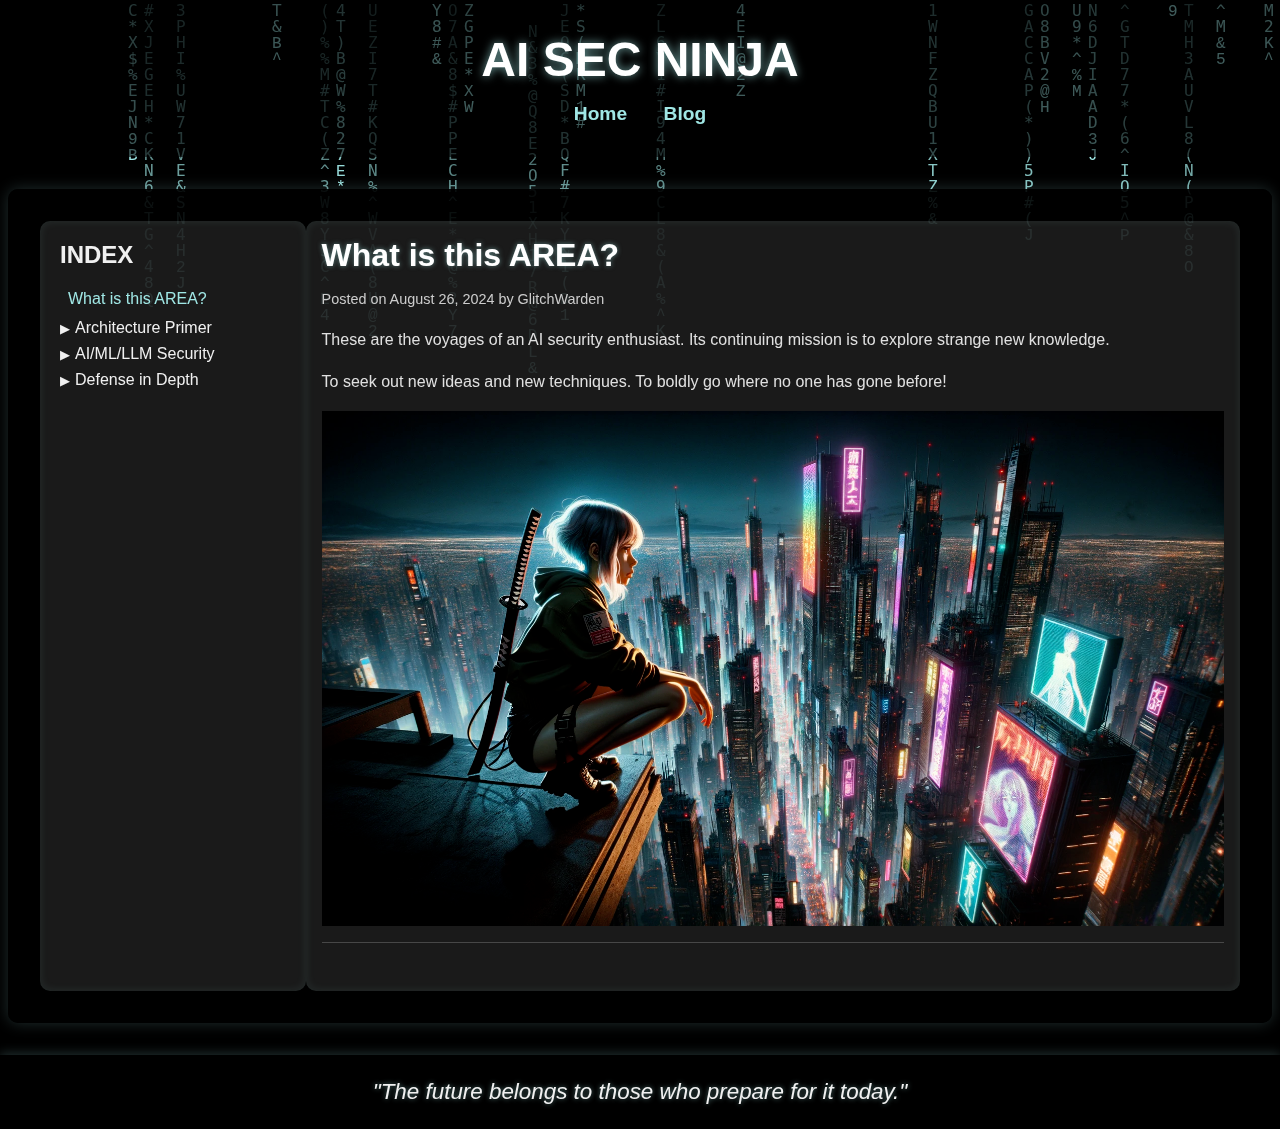
<file: 2024/whatisthisarea.html>
<!DOCTYPE html>
<html lang="en">

<head>
    <meta charset="UTF-8">
    <meta name="viewport" content="width=device-width, initial-scale=1.0">
    <link href="../assets/prism.css" rel="stylesheet" />
    <link href="../assets/main.css" rel="stylesheet" />
    <title>AI SEC NINJA</title>
    <script src="../assets/prism.js"></script>
    <script src="../assets/code.js"></script>
</head>

<body>
    <div class="matrix-rain">
        <canvas id="matrixCanvas"></canvas>
    </div>

    <header>
        <h1>AI SEC NINJA</h1>
        <nav>
            <a href="../index.html">Home</a>
            <a href="../blog.html">Blog</a>
        </nav>
    </header>

    <div class="container">

        <div class="left-column">
            <h2>INDEX</h2>
            <br>
            <div id="menu-placeholder">Loading menu...</div> <!-- Placeholder where the menu will be loaded -->
        </div>
        <script>
            // Function to load HTML content from an external file
            function loadLeftColumn() {
                const xhttp = new XMLHttpRequest();
                xhttp.onreadystatechange = function () {
                    if (this.readyState == 4 && this.status == 200) {
                        document.getElementById("menu-placeholder").innerHTML = this.responseText;
                        addDropdownFunctionality();
                    }
                };
                xhttp.open("GET", "../left-column.html", true);
                xhttp.send();
            }
        
            // Function to add dropdown functionality
            function addDropdownFunctionality() {
                const expandables = document.querySelectorAll('.expandable');
        
                expandables.forEach(item => {
                    item.addEventListener('click', function () {
                        this.classList.toggle('expanded');
                        const nestedList = this.nextElementSibling;
                        if (nestedList && nestedList.classList.contains('nested')) {
                            nestedList.classList.toggle('expanded');
                        }
                    });
                });
            }
        
            // Load the menu when the page loads
            document.addEventListener("DOMContentLoaded", loadLeftColumn);

        </script>
        
        <div class="right-column">
            <div class="post">
                <h2>What is this AREA?</h2>
                <p class="meta">Posted on August 26, 2024 by GlitchWarden </p>
                <p>These are the voyages of an AI security enthusiast. Its continuing mission is to explore strange new knowledge.</p>
                <p>To seek out new ideas and new techniques. To boldly go where no one has gone before!</p>
                <!--
                <div class="code-container" data-source="https://raw.githubusercontent.com/nuryslyrt/bedrock-access-gateway/main/scripts/push-to-ecr.sh" data-lang="bash">
                    <pre class="loading">Loading code...</pre>
                </div>
                -->
                <div class="image-container">
                    <img src="../images/cover.png" alt="Centered Image" class="centered-image">
                </div>
                
            </div>
        </div>
    </div>

    <footer>
        <p class="quote"></p>
    </footer>
    <script src="../assets/effects.js"></script>
</body>

</html>
</file>
<file: assets/prism.css>
/* PrismJS 1.29.0
https://prismjs.com/download.html#themes=prism-tomorrow&languages=markup+css+clike+javascript+awk+bash+c+css-extras+csv+http+java+json+json5+jsonp+python&plugins=line-highlight+line-numbers+autolinker+show-language+jsonp-highlight+inline-color+command-line+toolbar+download-button */
code[class*=language-],pre[class*=language-]{color:#ccc;background:0 0;font-family:Consolas,Monaco,'Andale Mono','Ubuntu Mono',monospace;font-size:1em;text-align:left;white-space:pre;word-spacing:normal;word-break:normal;word-wrap:normal;line-height:1.5;-moz-tab-size:4;-o-tab-size:4;tab-size:4;-webkit-hyphens:none;-moz-hyphens:none;-ms-hyphens:none;hyphens:none}pre[class*=language-]{padding:1em;margin:.5em 0;overflow:auto}:not(pre)>code[class*=language-],pre[class*=language-]{background:#2d2d2d}:not(pre)>code[class*=language-]{padding:.1em;border-radius:.3em;white-space:normal}.token.block-comment,.token.cdata,.token.comment,.token.doctype,.token.prolog{color:#999}.token.punctuation{color:#ccc}.token.attr-name,.token.deleted,.token.namespace,.token.tag{color:#e2777a}.token.function-name{color:#6196cc}.token.boolean,.token.function,.token.number{color:#f08d49}.token.class-name,.token.constant,.token.property,.token.symbol{color:#f8c555}.token.atrule,.token.builtin,.token.important,.token.keyword,.token.selector{color:#cc99cd}.token.attr-value,.token.char,.token.regex,.token.string,.token.variable{color:#7ec699}.token.entity,.token.operator,.token.url{color:#67cdcc}.token.bold,.token.important{font-weight:700}.token.italic{font-style:italic}.token.entity{cursor:help}.token.inserted{color:green}
pre[data-line]{position:relative;padding:1em 0 1em 3em}.line-highlight{position:absolute;left:0;right:0;padding:inherit 0;margin-top:1em;background:hsla(24,20%,50%,.08);background:linear-gradient(to right,hsla(24,20%,50%,.1) 70%,hsla(24,20%,50%,0));pointer-events:none;line-height:inherit;white-space:pre}@media print{.line-highlight{-webkit-print-color-adjust:exact;color-adjust:exact}}.line-highlight:before,.line-highlight[data-end]:after{content:attr(data-start);position:absolute;top:.4em;left:.6em;min-width:1em;padding:0 .5em;background-color:hsla(24,20%,50%,.4);color:#f4f1ef;font:bold 65%/1.5 sans-serif;text-align:center;vertical-align:.3em;border-radius:999px;text-shadow:none;box-shadow:0 1px #fff}.line-highlight[data-end]:after{content:attr(data-end);top:auto;bottom:.4em}.line-numbers .line-highlight:after,.line-numbers .line-highlight:before{content:none}pre[id].linkable-line-numbers span.line-numbers-rows{pointer-events:all}pre[id].linkable-line-numbers span.line-numbers-rows>span:before{cursor:pointer}pre[id].linkable-line-numbers span.line-numbers-rows>span:hover:before{background-color:rgba(128,128,128,.2)}
pre[class*=language-].line-numbers{position:relative;padding-left:3.8em;counter-reset:linenumber}pre[class*=language-].line-numbers>code{position:relative;white-space:inherit}.line-numbers .line-numbers-rows{position:absolute;pointer-events:none;top:0;font-size:100%;left:-3.8em;width:3em;letter-spacing:-1px;border-right:1px solid #999;-webkit-user-select:none;-moz-user-select:none;-ms-user-select:none;user-select:none}.line-numbers-rows>span{display:block;counter-increment:linenumber}.line-numbers-rows>span:before{content:counter(linenumber);color:#999;display:block;padding-right:.8em;text-align:right}
.token a{color:inherit}
div.code-toolbar{position:relative}div.code-toolbar>.toolbar{position:absolute;z-index:10;top:.3em;right:.2em;transition:opacity .3s ease-in-out;opacity:0}div.code-toolbar:hover>.toolbar{opacity:1}div.code-toolbar:focus-within>.toolbar{opacity:1}div.code-toolbar>.toolbar>.toolbar-item{display:inline-block}div.code-toolbar>.toolbar>.toolbar-item>a{cursor:pointer}div.code-toolbar>.toolbar>.toolbar-item>button{background:0 0;border:0;color:inherit;font:inherit;line-height:normal;overflow:visible;padding:0;-webkit-user-select:none;-moz-user-select:none;-ms-user-select:none}div.code-toolbar>.toolbar>.toolbar-item>a,div.code-toolbar>.toolbar>.toolbar-item>button,div.code-toolbar>.toolbar>.toolbar-item>span{color:#bbb;font-size:.8em;padding:0 .5em;background:#f5f2f0;background:rgba(224,224,224,.2);box-shadow:0 2px 0 0 rgba(0,0,0,.2);border-radius:.5em}div.code-toolbar>.toolbar>.toolbar-item>a:focus,div.code-toolbar>.toolbar>.toolbar-item>a:hover,div.code-toolbar>.toolbar>.toolbar-item>button:focus,div.code-toolbar>.toolbar>.toolbar-item>button:hover,div.code-toolbar>.toolbar>.toolbar-item>span:focus,div.code-toolbar>.toolbar>.toolbar-item>span:hover{color:inherit;text-decoration:none}
span.inline-color-wrapper{background:url([data-uri]);background-position:center;background-size:110%;display:inline-block;height:1.333ch;width:1.333ch;margin:0 .333ch;box-sizing:border-box;border:1px solid #fff;outline:1px solid rgba(0,0,0,.5);overflow:hidden}span.inline-color{display:block;height:120%;width:120%}
.command-line-prompt{border-right:1px solid #999;display:block;float:left;font-size:100%;letter-spacing:-1px;margin-right:1em;pointer-events:none;text-align:right;-webkit-user-select:none;-moz-user-select:none;-ms-user-select:none;user-select:none}.command-line-prompt>span:before{opacity:.7;content:' ';display:block;padding-right:.8em}.command-line-prompt>span[data-user]:before{content:"[" attr(data-user) "@" attr(data-host) "] $"}.command-line-prompt>span[data-user=root]:before{content:"[" attr(data-user) "@" attr(data-host) "] #"}.command-line-prompt>span[data-prompt]:before{content:attr(data-prompt)}.command-line-prompt>span[data-continuation-prompt]:before{content:attr(data-continuation-prompt)}.command-line span.token.output{opacity:.7}
</file>
<file: assets/main.css>
body {
    background-color: #000; /* Pure Black Background */
    color: #f0f0f0; /* Near White Text */
    font-family: 'Arial', sans-serif;
    margin: 0;
    padding: 0;
    overflow-x: hidden;
    align-items: center;
    justify-content: center;
}

a {
    color: #a0e7e5; /* Soft Cyan for Links */
    text-decoration: none;
}

a:hover {
    text-decoration: underline;
}

h1,
h2 {
    margin: 0;
    padding: 0;
}

/* Header Styles */
header {
    background-color: rgba(0, 0, 0, 0.6); /* Increased Transparency */
    padding: 2rem 1rem;
    text-align: center;
    position: relative;
    z-index: 2;
}

header h1 {
    font-size: 3rem;
    color: #ffffff; /* Pure White for Contrast */
    margin-bottom: 1rem;
    text-shadow: 0 0 10px rgba(160, 231, 229, 0.7);
}

nav {
    margin-top: 1rem;
}

nav a {
    margin: 0 1rem;
    font-size: 1.2rem;
    font-weight: bold;
    position: relative;
    z-index: 2;
}

/* Main Container Styles */
.container {
    display: flex;
    max-width: 1200px;
    margin: 2rem auto;
    padding: 2rem;
    background-color: rgba(0, 0, 0, 0.9); /* Increased Transparency */
    border-radius: 10px;
    box-shadow: 0 0 15px rgba(160, 231, 229, 0.2);
    position: relative;
    z-index: 2;
}

.left-column {
    width: 20%;
    /*flex: 2; /* Increase the flex value to 1.5 to make the left column wider */
    background-color: rgba(255, 255, 255, 0.1); /* Light Transparent Background */
    padding: 20px;
    border-radius: 10px;
    box-shadow: inset 0 0 10px rgba(160, 231, 229, 0.1);
}
.tree-list {
    list-style-type: none;
    padding-left: 0;
    margin: 0;
}

.tree-list li {
    margin-bottom: 0.5rem;
    position: relative;
    cursor: pointer;
}

.tree-list li a {
    color: #a0e7e5;
    text-decoration: none;
    display: block;
    padding: 0.2rem 0.5rem;
}

.tree-list li a:hover {
    text-decoration: underline;
}

.tree-list .expandable::before {
    content: "\25B6"; /* Right-pointing triangle */
    padding-right: 5px;
    font-size: 0.8rem;
}

.tree-list .expandable.expanded::before {
    content: "\25BC"; /* Down-pointing triangle */
}

.nested {
    display: none;
    padding-left: 1rem; /* Indent nested items */
}

.nested.expanded {
    display: block;
}
/* Right Column Styles */
.right-column {
    width: 80%;
    /*flex: 2; */
    background-color: rgba(255, 255, 255, 0.1); /* Light Transparent Background */
    padding: 1rem;
    border-radius: 10px;
    box-shadow: inset 0 0 10px rgba(160, 231, 229, 0.1);
}

.post {
    margin-bottom: 2rem;
    padding-bottom: 1rem;
    border-bottom: 1px solid rgba(255, 255, 255, 0.2);
}

.post h2 {
    font-size: 2rem;
    margin-bottom: 0.5rem;
    color: #ffffff;
    text-shadow: 0 0 5px rgba(160, 231, 229, 0.5);
}

.post .meta {
    font-size: 0.9rem;
    color: #cccccc;
    margin-bottom: 1rem;
}

.post p {
    font-size: 1rem;
    line-height: 1.6;
    color: #e0e0e0;
}

/*Image Container */

.image-container {
    display: flex;
    align-items: center;
    justify-content: center;
    width: 100%;  /* Full width */
    height: 100%; /* Full height */
    padding: 0px; /* Optional padding around the image */
    box-sizing: border-box; /* Ensures padding is included in width/height */
    background-color: rgba(0, 0, 0, 0.6); /* Increased Transparency */
}

.centered-image {
    max-width: 100%;  /* Image will not exceed the container's width */
    max-height: 100%; /* Image will not exceed the container's height */
    width: auto;      /* Automatically adjust width */
    height: auto;     /* Automatically adjust height */
    object-fit: contain; /* Preserve aspect ratio of the image */
}


/* Code Container */

.code-container {
    background-color: #282c34;
    color: #61dafb;
    border-radius: 5px;
    box-shadow: 0 2px 5px rgba(0, 0, 0, 0.2);
    margin-bottom: 20px;
    padding: 35px 15px 15px 15px; /* Increased top padding to 35px */
    position: relative;
    overflow: auto;
    font-size: 0.9rem;
    line-height: 1.5;
}

.code-container pre {
    margin: 0;
    white-space: pre-wrap; /* Allows line breaks */
    word-wrap: break-word; /* Prevents long lines from overflowing */
}

.code-container .loading {
    color: #bbb;
    font-style: italic;
}

.code-container .source-link {
    position: absolute;
    top: -0px; /* Move the button 20px above the code block */
    right: 10px;
    color: #61dafb;
    text-decoration: none;
    font-size: 0.9rem;
    background-color: rgba(255, 255, 255, 0.1);
    padding: 5px;
    border-radius: 3px;
}

.code-container .source-link:hover {
    background-color: rgba(255, 255, 255, 0.2);
}


/* Footer Styles */
footer {
    background-color: rgba(0, 0, 0, 0.6); /* Increased Transparency */
    padding: 1.5rem;
    text-align: center;
    position: relative;
    z-index: 2;
    color: #f0f0f0;
    box-shadow: 0 -2px 10px rgba(160, 231, 229, 0.2);
}

.quote {
    font-size: 1.4rem;
    font-style: italic;
    margin: 0;
    text-shadow: 0 0 5px rgba(160, 231, 229, 0.5);
}

/* Matrix Rain Effect Styles */
.matrix-rain {
    position: fixed;
    top: 0;
    left: 0;
    width: 100%;
    height: 100%;
    background: black;
    overflow: hidden;
    z-index: 1;
}

/* Responsive Design */
@media (max-width: 1024px) {
    header h1 {
        font-size: 2.5rem;
    }

    nav a {
        font-size: 1rem;
        margin: 0 0.5rem;
    }

    .container {
        padding: 1.5rem;
    }

    .left-column {
        flex: 1.2; /* Slightly narrower on medium screens */
    }
    .right-column {
        flex: 2.8; /* Adjust right column accordingly */
    }

    .post h2 {
        font-size: 1.8rem;
    }

    .post p {
        font-size: 0.95rem;
    }
}

@media (max-width: 768px) {
    .container {
        flex-direction: column;
        padding: 1rem;
        margin: 1rem;
    }

    .left-column {
        width: 100%; /* Full width on small screens */
        margin-right: 0;
        margin-bottom: 1rem;
        padding: 1rem;
    }

    .right-column {
        width: 100%; /* Full width on small screens */
        padding: 1rem;
    }

    header h1 {
        font-size: 2rem;
        margin-bottom: 0.5rem;
    }

    nav a {
        font-size: 0.9rem;
    }

    .post h2 {
        font-size: 1.5rem;
    }

    .post p {
        font-size: 0.9rem;
    }

    .code-container {
        font-size: 0.8rem;
        padding: 0.8rem;
    }

    .code-container .source-link {
        top: 5px;
        right: 5px;
        font-size: 0.8rem;
        padding: 3px;
    }

    .quote {
        font-size: 1.2rem;
    }
}

@media (max-width: 480px) {
    .container {
        padding: 0.8rem;
        margin: 0.5rem;
    }

    .left-column,
    .right-column {
        padding: 0.8rem;
        width: 100%; /* Both columns take full width */
    }

    header h1 {
        font-size: 1.8rem;
    }

    nav a {
        font-size: 0.8rem;
    }

    .post h2 {
        font-size: 1.3rem;
    }

    .post p {
        font-size: 0.85rem;
    }

    .code-container {
        font-size: 0.7rem;
        padding: 0.6rem;
    }

    .code-container .source-link {
        top: 3px;
        right: 3px;
        font-size: 0.7rem;
        padding: 2px;
    }

    .quote {
        font-size: 1rem;
    }
}
</file>
